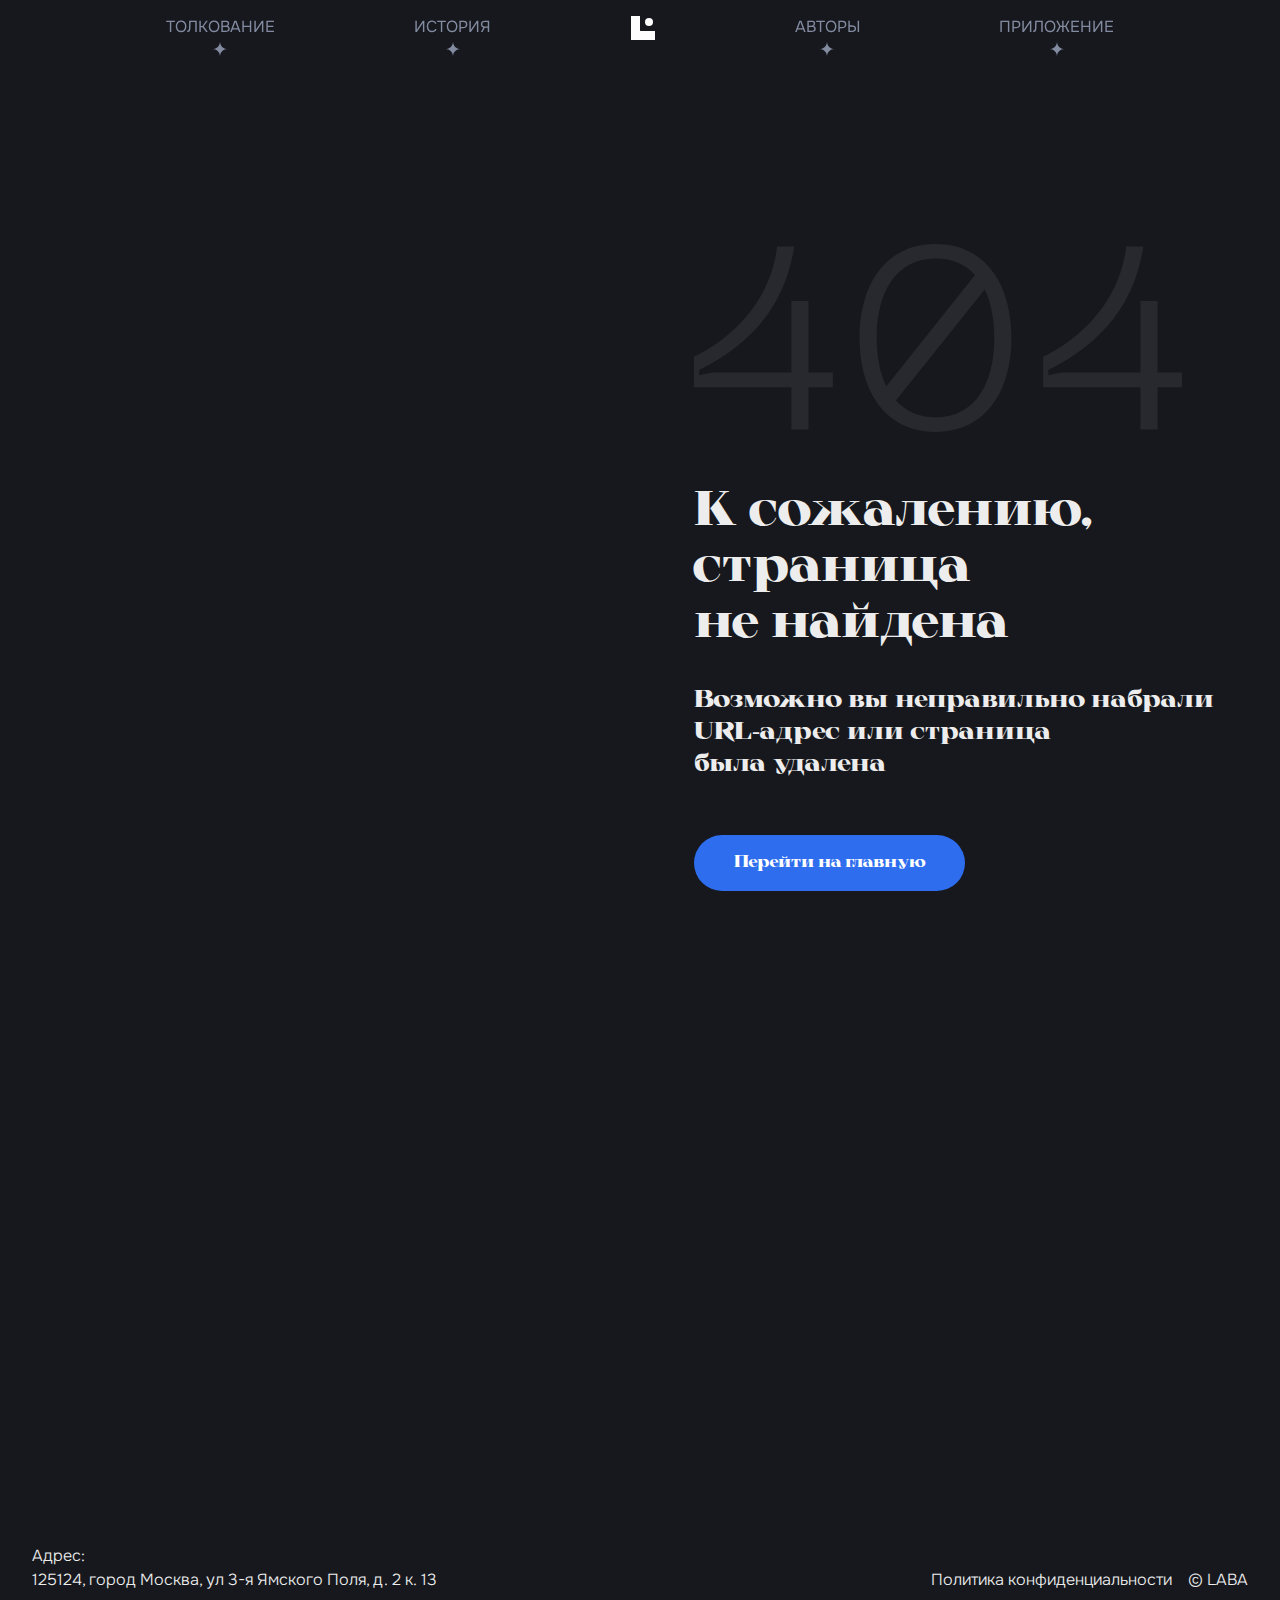
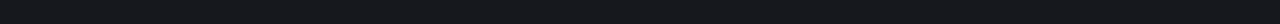
<file: index.html>
<!DOCTYPE html><html lang="ru"><head>  <script async="" src="https://mc.yandex.ru/metrika/tag.js?id=103589835"></script><script type="module" crossorigin="" src="/assets/index-DH4_LE4G.js"></script>
  <link rel="modulepreload" crossorigin="" href="/assets/vendor-J-xba_WQ.js">
  <link rel="modulepreload" crossorigin="" href="/assets/framerMotion-BlHqZyD2.js">
  <link rel="stylesheet" crossorigin="" href="/assets/index.css">
<link rel="modulepreload" as="script" crossorigin="" href="/assets/Header-BeUUdC_a.js"><link rel="stylesheet" crossorigin="" href="/assets/Header.css"><link rel="modulepreload" as="script" crossorigin="" href="/assets/Home-kPHgr2Tk.js"><link rel="modulepreload" as="script" crossorigin="" href="/assets/Helmet-z5dvzLLp.js"><link rel="modulepreload" as="script" crossorigin="" href="/assets/hexagrams-DAOoNkH2.js"><link rel="modulepreload" as="script" crossorigin="" href="/assets/popupHexagram-pT4BUdrS.js"><link rel="stylesheet" crossorigin="" href="/assets/popupHexagram.css"><link rel="stylesheet" crossorigin="" href="/assets/hexagrams.css"><link rel="stylesheet" crossorigin="" href="/assets/Home.css"><link rel="modulepreload" as="script" crossorigin="" href="/assets/Footer-CPhCKt11.js"><link rel="stylesheet" crossorigin="" href="/assets/Footer.css"><title>Канон перемен</title><link rel="canonical" href="https://iching.laba-laba.ru/" data-react-helmet="true"><link rel="sitemap" type="application/xml" href="/sitemap.xml" data-react-helmet="true"><link rel="icon" href="/icon/favicon.png" sizes="any" data-react-helmet="true"><link rel="apple-touch-icon" href="/icon/favicon.png" data-react-helmet="true"><meta charset="UTF-8" data-react-helmet="true"><meta name="viewport" content="width=device-width,initial-scale=1" data-react-helmet="true"><meta name="description" content="Сайт полностью посвящен приложению И-Цзин, Канону перемен" data-react-helmet="true"><meta name="keywords" content="Книга Перемен, И-Цзин, гадание онлайн, гексаграммы, китайская философия, канон перемен" data-react-helmet="true"><meta name="robots" content="index, follow" data-react-helmet="true"><meta property="og:title" content="Канон перемен" data-react-helmet="true"><meta property="og:description" content="Сайт полностью посвящен приложению И-Цзин, Канону перемен" data-react-helmet="true"><meta property="og:type" content="website" data-react-helmet="true"><meta property="og:url" content="https://iching.laba-laba.ru/" data-react-helmet="true"><meta property="og:image" content="https://iching.laba-laba.ru/icon/preview-image.jpg" data-react-helmet="true"><meta property="og:image:width" content="1200" data-react-helmet="true"><meta property="og:image:height" content="630" data-react-helmet="true"><meta property="og:locale" content="ru_RU" data-react-helmet="true"><meta http-equiv="Content-Security-Policy" content="default-src 'self'; img-src 'self' https://iching.laba-laba.ru https://mc.yandex.ru data:; script-src 'self' https://mc.yandex.ru; style-src 'self' 'unsafe-inline'; font-src 'self' data:; connect-src 'self' https://mc.yandex.ru https://api.yourdomain.com; frame-src 'self' https://mc.yandex.ru;" data-react-helmet="true"><script type="application/ld+json" data-react-helmet="true">{"@context":"https://schema.org","@type":"WebPage","name":"И-Цзин: Канон перемен","description":"Сайт, посвященный И-Цзину, Канону перемен, с толкованиями и мобильным приложением","url":"https://iching.laba-laba.ru/","image":"https://iching.laba-laba.ru/icon/preview-image.jpg","publisher":{"@type":"Organization","name":"LABA","logo":{"@type":"ImageObject","url":"https://iching.laba-laba.ru/icon/logo.svg"}}}</script><style type="text/css" data-react-helmet="true">
             h1 {
              font-family: 'Onest', sans-serif;
              font-weight: 400;
              font-size: 48px;
              line-height: 1.2;
            }
          </style><link rel="modulepreload" as="script" crossorigin="" href="/assets/intro-BAFfd5UF.js"><link rel="stylesheet" crossorigin="" href="/assets/intro.css"><link rel="modulepreload" as="script" crossorigin="" href="/assets/slider-DBEXm37p.js"><link rel="modulepreload" as="script" crossorigin="" href="/assets/swiper-B2NbiavU.js"><link rel="stylesheet" crossorigin="" href="/assets/slider.css"><link rel="modulepreload" as="script" crossorigin="" href="/assets/interpreter-vDV80XQV.js"><link rel="stylesheet" crossorigin="" href="/assets/interpreter.css"><link rel="modulepreload" as="script" crossorigin="" href="/assets/authors-EyK7T1A0.js"><link rel="stylesheet" crossorigin="" href="/assets/authors.css"><link rel="preconnect" href="https://mc.yandex.ru"></head>

  <body>
    <div id="root"><header class="_Header_qwfwe_2"><div class="_Header__menu_qwfwe_79"><button type="button" class="_Header__share_qwfwe_43" aria-label="Поделиться страницей"><img src="/assets/images/header-share.svg" width="20" height="20" alt="Иконка поделиться" loading="lazy"></button><nav role="navigation" aria-label="Основная навигация"><ul><li><a href="#anchorhexagrams"><span>толкование</span><svg width="1em" height="1em" viewBox="0 0 18 17" fill="none" xmlns="http://www.w3.org/2000/svg" aria-hidden="true"><path d="M0.5 8.5C5.31005 8.5 9 4.81005 9 0C9 4.81005 12.6899 8.5 17.5 8.5C12.6899 8.5 9 12.1899 9 17C9 12.1899 5.31005 8.5 0.5 8.5Z" fill="#838BA1"></path></svg></a></li><li><a href="#anchorhistory"><span>история</span><svg width="1em" height="1em" viewBox="0 0 18 17" fill="none" xmlns="http://www.w3.org/2000/svg" aria-hidden="true"><path d="M0.5 8.5C5.31005 8.5 9 4.81005 9 0C9 4.81005 12.6899 8.5 17.5 8.5C12.6899 8.5 9 12.1899 9 17C9 12.1899 5.31005 8.5 0.5 8.5Z" fill="#838BA1"></path></svg></a></li><li class="_Header__logo_qwfwe_44"><a href="/" aria-label="На главную страницу"><img width="24" height="24" src="/assets/images/header-logo.svg" alt="Логотип Книги Перемен" loading="lazy"></a></li><li><a href="#anchorauthors"><span>авторы</span><svg width="1em" height="1em" viewBox="0 0 18 17" fill="none" xmlns="http://www.w3.org/2000/svg" aria-hidden="true"><path d="M0.5 8.5C5.31005 8.5 9 4.81005 9 0C9 4.81005 12.6899 8.5 17.5 8.5C12.6899 8.5 9 12.1899 9 17C9 12.1899 5.31005 8.5 0.5 8.5Z" fill="#838BA1"></path></svg></a></li><li><a href="#anchorapp"><span>приложение</span><svg width="1em" height="1em" viewBox="0 0 18 17" fill="none" xmlns="http://www.w3.org/2000/svg" aria-hidden="true"><path d="M0.5 8.5C5.31005 8.5 9 4.81005 9 0C9 4.81005 12.6899 8.5 17.5 8.5C12.6899 8.5 9 12.1899 9 17C9 12.1899 5.31005 8.5 0.5 8.5Z" fill="#838BA1"></path></svg></a></li></ul></nav><a class="_Header__logomob_qwfwe_44" href="/" aria-label="На главную страницу (мобильная версия)"><img width="24" height="24" src="/assets/images/header-logo.svg" alt="Логотип LABA" loading="lazy"></a><button type="button" class="_Header__toggle_qwfwe_20" aria-label="Открыть/закрыть меню" aria-expanded="false"><span></span><span></span><span></span></button></div></header><main><div class="container_1"><section class="_Intro_nly9h_2"><div class="_Intro__leaves_nly9h_12"><img src="/assets/images/leaf-1.svg" width="16" height="11" class="_Intro__leaf_nly9h_20" alt="" aria-hidden="true" style="opacity: 0; transform: translateX(76.9341vw) translateY(162.117px) rotate(-36.6557deg);"><img src="/assets/images/leaf-2.svg" width="16" height="11" class="_Intro__leaf_nly9h_20" alt="" aria-hidden="true" style="opacity: 0; transform: translateX(34.7419vw) translateY(515.813px) rotate(-36.1362deg);"><img src="/assets/images/leaf-3.svg" width="16" height="11" class="_Intro__leaf_nly9h_20" alt="" aria-hidden="true" style="opacity: 0; transform: translateX(4.06311vw) translateY(999.278px) rotate(30.0777deg);"><img src="/assets/images/leaf-4.svg" width="16" height="11" class="_Intro__leaf_nly9h_20" alt="" aria-hidden="true" style="opacity: 0; transform: translateX(23.0761vw) translateY(699.883px) rotate(-0.857412deg);"><img src="/assets/images/leaf-5.svg" width="16" height="11" class="_Intro__leaf_nly9h_20" alt="" aria-hidden="true" style="opacity: 0; transform: translateX(10.7138vw) translateY(401.517px) rotate(18.6538deg);"><img src="/assets/images/leaf-6.svg" width="16" height="11" class="_Intro__leaf_nly9h_20" alt="" aria-hidden="true" style="opacity: 0; transform: translateX(6.37829vw) translateY(23.213px) rotate(24.0748deg);"><img src="/assets/images/leaf-7.svg" width="16" height="11" class="_Intro__leaf_nly9h_20" alt="" aria-hidden="true" style="opacity: 0; transform: translateX(-11.4531vw) translateY(230.201px) rotate(25.9745deg);"><img src="/assets/images/leaf-8.svg" width="16" height="11" class="_Intro__leaf_nly9h_20" alt="" aria-hidden="true" style="opacity: 0; transform: translateX(1.57418vw) translateY(502.312px) rotate(32.2945deg);"><img src="/assets/images/leaf-9.svg" width="16" height="11" class="_Intro__leaf_nly9h_20" alt="" aria-hidden="true" style="opacity: 0; transform: translateX(2.11413vw) translateY(635.708px) rotate(-2.42854deg);"><img src="/assets/images/leaf-10.svg" width="16" height="11" class="_Intro__leaf_nly9h_20" alt="" aria-hidden="true" style="opacity: 0; transform: translateX(12.0511vw) translateY(786.206px) rotate(6.69736deg);"><img src="/assets/images/leaf-11.svg" width="16" height="11" class="_Intro__leaf_nly9h_20" alt="" aria-hidden="true" style="opacity: 0; transform: translateX(25.6629vw) translateY(196.241px) rotate(16.5478deg);"><img src="/assets/images/leaf-12.svg" width="16" height="11" class="_Intro__leaf_nly9h_20" alt="" aria-hidden="true" style="opacity: 0; transform: translateX(92.3015vw) translateY(668.33px) rotate(-13.5454deg);"><img src="/assets/images/leaf-13.svg" width="16" height="11" class="_Intro__leaf_nly9h_20" alt="" aria-hidden="true" style="opacity: 0; transform: translateX(93.8914vw) translateY(830.572px) rotate(20.3861deg);"><img src="/assets/images/leaf-14.svg" width="16" height="11" class="_Intro__leaf_nly9h_20" alt="" aria-hidden="true" style="opacity: 0; transform: translateX(65.665vw) translateY(195.647px) rotate(18.1801deg);"><img src="/assets/images/leaf-15.svg" width="16" height="11" class="_Intro__leaf_nly9h_20" alt="" aria-hidden="true" style="opacity: 0; transform: translateX(-12.4229vw) translateY(788.478px) rotate(7.38683deg);"><img src="/assets/images/leaf-16.svg" width="16" height="11" class="_Intro__leaf_nly9h_20" alt="" aria-hidden="true" style="opacity: 0; transform: translateX(56.8408vw) translateY(698.521px) rotate(63.305deg);"><img src="/assets/images/leaf-17.svg" width="16" height="11" class="_Intro__leaf_nly9h_20" alt="" aria-hidden="true" style="opacity: 0; transform: translateX(91.4987vw) translateY(913.852px) rotate(-62.8453deg);"><img src="/assets/images/leaf-18.svg" width="16" height="11" class="_Intro__leaf_nly9h_20" alt="" aria-hidden="true" style="opacity: 0; transform: translateX(-6.2034vw) translateY(121.094px) rotate(74.5635deg);"><img src="/assets/images/leaf-19.svg" width="16" height="11" class="_Intro__leaf_nly9h_20" alt="" aria-hidden="true" style="opacity: 0; transform: translateX(87.0278vw) translateY(709.016px) rotate(-4.62231deg);"><img src="/assets/images/leaf-20.svg" width="16" height="11" class="_Intro__leaf_nly9h_20" alt="" aria-hidden="true" style="opacity: 0; transform: translateX(80.9361vw) translateY(932.79px) rotate(-84.4413deg);"><img src="/assets/images/leaf-21.svg" width="16" height="11" class="_Intro__leaf_nly9h_20" alt="" aria-hidden="true" style="opacity: 0; transform: translateX(40.0038vw) translateY(610.467px) rotate(1.62605deg);"><img src="/assets/images/leaf-22.svg" width="16" height="11" class="_Intro__leaf_nly9h_20" alt="" aria-hidden="true" style="opacity: 0; transform: translateX(51.3241vw) translateY(399px) rotate(-15.032deg);"><img src="/assets/images/leaf-23.svg" width="16" height="11" class="_Intro__leaf_nly9h_20" alt="" aria-hidden="true" style="opacity: 0; transform: translateX(40.0699vw) translateY(768.313px) rotate(9.92804deg);"><img src="/assets/images/leaf-24.svg" width="16" height="11" class="_Intro__leaf_nly9h_20" alt="" aria-hidden="true" style="opacity: 0; transform: translateX(14.3995vw) translateY(752.112px) rotate(-9.97665deg);"></div><div class="_Intro__container_nly9h_70"><h1>КАНОН перемен</h1><div class="_Intro__line_nly9h_94"><img src="/assets/images/intro-line.svg"></div><p>Этот сайт полностью посвящен <br>И-Цзину, Канону перемен</p></div></section><section class="_AppStores_nf8t0_2"><div id="anchorapp" class="_AppStores__container_nf8t0_5"><h2 class="_TltleH2_1bq9e_2">Качайте<br> приложение<br>и&nbsp;гадайте <br>на&nbsp;телефоне</h2><ul class="_AppStores__stores_nf8t0_18"><li class="_AppStores__store_nf8t0_18 _AppStores__store_ru_nf8t0_34"><a target="_blank" rel="noopener noreferrer" href="https://www.rustore.ru/catalog/app/ru.laba.iching"><img src="/assets/images/app-stores-rustore.svg" loading="lazy" width="185" height="65" alt="Логотип магазина приложений AppStore"></a></li></ul></div></section></div><section class="_SliderScroll_hjat1_2"><div class="_SliderScroll__container_hjat1_7"><div class="swiper swiper-initialized swiper-horizontal swiper-free-mode _SliderScroll__swiper_hjat1_12 swiper-backface-hidden" lazy="[object Object]"><div class="swiper-wrapper" style="transform: translate3d(0px, 0px, 0px);"><div class="swiper-slide swiper-slide-active _SliderScroll__slide_hjat1_18" data-swiper-slide="true"><picture><source media="(min-width: 768px)" type="image/avif" srcset="/assets/images/slider-scroll-desk.avif"><source media="(min-width: 768px)" type="image/webp" srcset="/assets/images/slider-scroll-desk.webp"><source media="(max-width: 767px)" type="image/avif" srcset="/assets/images/slider-scroll-mob.avif"><source media="(max-width: 767px)" type="image/webp" srcset="/assets/images/slider-scroll-mob.webp"><img src="/assets/images/slider-scroll-mob.jpg" width="2682" height="696" alt="Описание Канона Перемен" loading="lazy" class="swiper-lazy"></picture></div></div></div><noscript></noscript></div></section><section id="anchorhistory" class="_Text_199o0_2"><div class="_Text__container_199o0_29"><div class="_Text__title_199o0_9"><h2 class="_TltleH2_1bq9e_2">Что такое <br>«книга перемен»?</h2></div><div class="_Text__text_199o0_12"><p>«И&nbsp;цзин» (易经 буквально: «Канон перемен»). Традиционно датируется ок.&nbsp;700&nbsp;г.&nbsp;до.&nbsp;н.&nbsp;э., предназначен для поиска долгосрочной перспективы, основанной на&nbsp;китайской модели сознания&nbsp;— «гадание», состоит из&nbsp;64&nbsp;гексаграмм.</p><p>Во&nbsp;II&nbsp;веке до&nbsp;н.&nbsp;э. был принят конфуцианской традицией как один из&nbsp;канонов конфуцианского Пятикнижия.</p></div></div></section><section class="_Slider_19td4_2" aria-label="Карусель изображений" role="region"><div class="_Slider__container_19td4_11"><div class="swiper swiper-initialized swiper-horizontal _Slider__swiper_19td4_16 swiper-backface-hidden" aria-label="Карусель изображений для десктопов"><div class="swiper-wrapper" style="transition-duration: 3500ms; transform: translate3d(-3816px, 0px, 0px);"><div class="swiper-slide swiper-slide-next _Slider__slide_19td4_22" aria-label="Вариант оформления 1" data-swiper-slide-index="0" style="width: 1256px; margin-right: 16px;"><picture><source type="image/avif" srcset="/assets/images/slider-1.avif" sizes="50vw"><source type="image/webp" srcset="/assets/images/slider-1.webp" sizes="50vw"><img width="1600" height="900" src="/assets/images/slider-1.png" alt="Вариант оформления Канона перемен 1" loading="lazy" decoding="async"></picture></div><div class="swiper-slide _Slider__slide_19td4_22" aria-label="Вариант оформления 2" data-swiper-slide-index="1" style="width: 1256px; margin-right: 16px;"><picture><source type="image/avif" srcset="/assets/images/slider-2.avif" sizes="50vw"><source type="image/webp" srcset="/assets/images/slider-2.webp" sizes="50vw"><img width="1600" height="900" src="/assets/images/slider-2.png" alt="Вариант оформления Канона перемен 2" loading="lazy" decoding="async"></picture></div><div class="swiper-slide swiper-slide-prev _Slider__slide_19td4_22" aria-label="Вариант оформления 3" data-swiper-slide-index="2" style="width: 1256px; margin-right: 16px;"><picture><source type="image/avif" srcset="/assets/images/slider-3.avif" sizes="50vw"><source type="image/webp" srcset="/assets/images/slider-3.webp" sizes="50vw"><img width="1600" height="900" src="/assets/images/slider-3.png" alt="Вариант оформления Канона перемен 3" loading="lazy" decoding="async"></picture></div><div class="swiper-slide swiper-slide-active _Slider__slide_19td4_22" aria-label="Вариант оформления 4" data-swiper-slide-index="3" style="width: 1256px; margin-right: 16px;"><picture><source type="image/avif" srcset="/assets/images/slider-4.avif" sizes="50vw"><source type="image/webp" srcset="/assets/images/slider-4.webp" sizes="50vw"><img width="1600" height="900" src="/assets/images/slider-4.png" alt="Вариант оформления Канона перемен 4" loading="lazy" decoding="async"></picture></div></div></div><noscript></noscript></div></section><div class="container_2"><article id="anchorauthors" class="_Interpreter_1bdfd_2"><div class="_Interpreter__container_1bdfd_7"><div class="_Interpreter__title_1bdfd_18"><h2 class="_TltleH2_1bq9e_2">чьи переводы<br> мы используем</h2></div><div class="_Interpreter__content_1bdfd_10"><div class="_Interpreter__interpreter_1bdfd_72"><div class="_Interpreter__photo_1bdfd_77" aria-hidden="true"><picture><source type="image/avif" srcset="/assets/images/interpreter-1.avif"><source type="image/webp" srcset="/assets/images/interpreter-1.webp"><img width="281" height="337" src="/assets/images/interpreter-1.jpg" alt="Переводчик Юлиан Константинович Щуцкий" loading="lazy"></picture></div><div class="_Interpreter__name_1bdfd_21">Юлиан Константинович <br> Щуцкий</div></div><div class="_Interpreter__text_1bdfd_15"><h3 class="_Interpreter__subtitle_1bdfd_26">Юлиан Константинович Щуцкий</h3><p>11&nbsp;августа 1897, Екатеринбург&nbsp;— 18&nbsp;февраля 1938, Ленинград.</p><br><p>Русский филолог-востоковед, философ, переводчик. Профессор. Кандидат языкознания, доктор филологических наук.</p><br><p>Многие годы Щуцкий посвятил изучению, переводу и&nbsp;комментированию одного из&nbsp;самых трудных для понимания памятников китайской литературы и&nbsp;философии&nbsp;— «Книги перемен»&nbsp;— одного из&nbsp;канонов китайского пятикнижия.</p><div class="_Interpreter__text_1bdfd_15 _Interpreter__text_hidden_1bdfd_15" id="interpreter-hidden-text"><br><p>Выполненные им&nbsp;перевод и&nbsp;исследование «Книги» признаны одним из&nbsp;самых фундаментальных синологических трудов XX&nbsp;века. Книга переведена на&nbsp;английский язык и&nbsp;опубликована в&nbsp;США и&nbsp;Англии.</p><br><p>Эта работа стала трудом всей его жизни и&nbsp;принесла ему посмертную мировую известность. Китайская классическая «Книга перемен» переиздавалась множество раз в&nbsp;разных странах, так как признана лучшим из&nbsp;переводов, имеющихся на&nbsp;европейских языках.</p><br><p>Юлиан Константинович владел китайским, японским, корейским, вьетнамским, маньчжурским, бирманским, тайским, бенгальским, хиндустани, санскритом, арабским, древнееврейским, немецким, французским, английским, польским, голландским и&nbsp;латынью.</p><br><p>В&nbsp;августе 1937 года арестован по&nbsp;обвинению в&nbsp;«шпионаже» и&nbsp;приговорён к&nbsp;смертной казни. Реабилитирован за&nbsp;отсутствием состава преступления в&nbsp;1956 году посмертно.</p></div><button class="">Читать полностью</button></div></div></div></article><section class="_Authors_1dk42_2"><div class="_Authors__container_1dk42_49"><div class="_Authors__text_1dk42_7"><h3>Дюла Хернади, Барбара Хейслип</h3><p>Толкования взяты из&nbsp;книги венгерского писателя-фантаста Дюлы Хернади «Храмы счастья» в&nbsp;которых в&nbsp;виде приложения помещен текст интерпритаций Барбары Хейслип, переработавшей и&nbsp;упростившей формулировки.</p><p>Данный текст не&nbsp;является переводом настоящей «Книги перемен» и&nbsp;не&nbsp;следует искать в&nbsp;нем философских глубин.</p></div><div class="_Authors__authors_1dk42_65"><div class="_Authors__author_1dk42_23"><div class="_Authors__photo_1dk42_23"><picture><source type="image/avif" srcset="/assets/images/author-1.avif"><source type="image/webp" srcset="/assets/images/author-1.webp"><img src="/assets/images/author-1.jpg" width="211" height="282" alt="Фотография писателя-фантаста Дюла Хернади" loading="lazy"></picture></div><div class="_Authors__name_1dk42_38">Дюла Хернади</div></div><div class="_Authors__author_1dk42_23"><div class="_Authors__photo_1dk42_23"><picture><img src="/assets/images/author-2.svg" width="150" height="200" alt="Фотография интерпритатора Дюла Хернади" loading="lazy"></picture></div><div class="_Authors__name_1dk42_38">Барбара Хейслип</div></div></div></div></section></div><section class="_TextButton_nok33_2"><div class="_TextButton__container_nok33_31"><div class="_TextButton__title_nok33_8"><h2 class="_TltleH2_1bq9e_2">Хотите узнать судьбу?</h2></div><div class="_TextButton__text_nok33_15">Скачайте наше мобильное приложение или приготовьте ручку и&nbsp;бумагу, мы&nbsp;начинаем гадание</div><div class="_TextButton__button_nok33_20"><a class="_Button_1efhc_2" target="_blank" rel="noopener noreferrer" href="https://www.rustore.ru/catalog/app/ru.laba.iching">Скачать приложение</a></div></div></section><section class="_Description_llbrs_2"><div class="_Description__picture_llbrs_45 _Description__picture_bg_1_llbrs_71"><img src="/assets/images/description-bg-1.svg" width="867" height="652" loading="lazy" alt="Фоновые листья"></div><div class="_Description__picture_llbrs_45 _Description__picture_bg_2_llbrs_71"><img src="/assets/images/description-bg-2.svg" width="867" height="918" loading="lazy" alt="Фоновые листья"></div><div class="_Description__picture_llbrs_45 _Description__picture_coin_1_llbrs_74"><img src="/assets/images/description-big.svg" width="458" height="458" loading="lazy" alt="Монета"></div><div class="_Description__picture_llbrs_45 _Description__picture_coin_2_llbrs_80"><img src="/assets/images/description-medium.svg" width="340" height="340" loading="lazy" alt="Монета"></div><div class="_Description__picture_llbrs_45 _Description__picture_coin_3_llbrs_86"><img src="/assets/images/description-small.svg" width="240" height="240" loading="lazy" alt="Монета"></div><div class="_Description__text_llbrs_8 _Description__text_1_llbrs_35"><div class="_Description__picture_llbrs_45 _Description__picture_gradient_llbrs_45"></div><h3>Возьмите три монеты одного номинала </h3><p>Возьмите монеты в&nbsp;руки, слегка подбрасывая&nbsp;их, <br>четко сформулируйте свой вопрос, постарайтесь сконцентрироваться на&nbsp;нем. Когда будете готовы разомкните ладони, и&nbsp;бросьте монеты на&nbsp;стол.</p></div><div class="_Description__text_llbrs_8 _Description__text_2_llbrs_49"><div class="_Description__picture_llbrs_45 _Description__picture_gradient_llbrs_45"></div><h3>Подбрасывание повторите 6&nbsp;раз </h3><p>Фиксируйте каждый бросок в&nbsp;нашем приложении <a rel="noopener noreferrer" target="_blank" href="https://www.rustore.ru/catalog/app/ru.laba.iching">приложении</a>, в&nbsp;разделе «Толкование» там вы&nbsp;сможете записать гексаграмму, прочитать толкование и&nbsp;сохранить&nbsp;ее, чтобы была возможность вернуться к&nbsp;ней позднее и&nbsp;проанализировать. <br>Или на&nbsp;листе бумаги.</p><div class="_Description__button_llbrs_62"><a class="_Button_1efhc_2" target="_blank" rel="noopener noreferrer" href="#anchorapp">Скачать приложение</a></div></div><div class="_Description__text_llbrs_8 _Description__text_3_llbrs_59"><div class="_Description__picture_llbrs_45 _Description__picture_gradient_llbrs_45"></div><h3>Результат смотрите в&nbsp;таблице гексаграмм</h3><p>Запомните, Яо&nbsp;— сочетание различных шести черт, которые <br> образуют гексаграмму. Они записываются снизу вверх.</p><p>Выпадает больше решек&nbsp;— сплошная&nbsp;яо (линия), выпадает больше орлов&nbsp;— прерывистая&nbsp;яо (линия).</p></div></section><div class="container_3"><section class="_Hexagrams_3jh2q_3"><div class="_Hexagrams__container_3jh2q_19"><div id="anchorhexagrams" class="_Hexagrams__title_3jh2q_91"><h2 class="_TltleH2_1bq9e_2">Таблица <br> гексаграмм</h2></div><table class="_Hexagrams__tableElement_3jh2q_70"><thead><tr><th class="_Hexagrams__emptyCell_3jh2q_86"></th><th scope="col" class="_Hexagrams__th_3jh2q_75"><button class="_Hexagrams__button_3jh2q_101" aria-label="Выбрать столбец 1 乾" tabindex="0"><img src="/assets/images/hexagrams-th1.svg" width="16" height="27" alt="1 乾" class="_Hexagrams__img_3jh2q_22"><span class="_Hexagrams__text_3jh2q_30">1 乾</span></button></th><th scope="col" class="_Hexagrams__th_3jh2q_75"><button class="_Hexagrams__button_3jh2q_101" aria-label="Выбрать столбец 2 兌" tabindex="0"><img src="/assets/images/hexagrams-th2.svg" width="16" height="27" alt="2 兌" class="_Hexagrams__img_3jh2q_22"><span class="_Hexagrams__text_3jh2q_30">2 兌</span></button></th><th scope="col" class="_Hexagrams__th_3jh2q_75"><button class="_Hexagrams__button_3jh2q_101" aria-label="Выбрать столбец 3 離" tabindex="0"><img src="/assets/images/hexagrams-th3.svg" width="16" height="27" alt="3 離" class="_Hexagrams__img_3jh2q_22"><span class="_Hexagrams__text_3jh2q_30">3 離</span></button></th><th scope="col" class="_Hexagrams__th_3jh2q_75"><button class="_Hexagrams__button_3jh2q_101" aria-label="Выбрать столбец 4 震" tabindex="0"><img src="/assets/images/hexagrams-th4.svg" width="16" height="27" alt="4 震" class="_Hexagrams__img_3jh2q_22"><span class="_Hexagrams__text_3jh2q_30">4 震</span></button></th><th scope="col" class="_Hexagrams__th_3jh2q_75"><button class="_Hexagrams__button_3jh2q_101" aria-label="Выбрать столбец 5 巽" tabindex="0"><img src="/assets/images/hexagrams-th5.svg" width="16" height="27" alt="5 巽" class="_Hexagrams__img_3jh2q_22"><span class="_Hexagrams__text_3jh2q_30">5 巽</span></button></th><th scope="col" class="_Hexagrams__th_3jh2q_75"><button class="_Hexagrams__button_3jh2q_101" aria-label="Выбрать столбец 6 坎" tabindex="0"><img src="/assets/images/hexagrams-th6.svg" width="16" height="27" alt="6 坎" class="_Hexagrams__img_3jh2q_22"><span class="_Hexagrams__text_3jh2q_30">6 坎</span></button></th><th scope="col" class="_Hexagrams__th_3jh2q_75"><button class="_Hexagrams__button_3jh2q_101" aria-label="Выбрать столбец 7 艮" tabindex="0"><img src="/assets/images/hexagrams-th7.svg" width="16" height="27" alt="7 艮" class="_Hexagrams__img_3jh2q_22"><span class="_Hexagrams__text_3jh2q_30">7 艮</span></button></th><th scope="col" class="_Hexagrams__th_3jh2q_75"><button class="_Hexagrams__button_3jh2q_101" aria-label="Выбрать столбец 8 坤" tabindex="0"><img src="/assets/images/hexagrams-th8.svg" width="16" height="27" alt="8 坤" class="_Hexagrams__img_3jh2q_22"><span class="_Hexagrams__text_3jh2q_30">8 坤</span></button></th></tr></thead><tbody><tr class="undefined"><th scope="row" class="_Hexagrams__th_3jh2q_75"><button class="_Hexagrams__button_3jh2q_101" aria-label="Выбрать строку 1 乾" tabindex="0"><img width="16" height="27" src="/assets/images/hexagrams-th1.svg" alt="1 乾" class="_Hexagrams__img_3jh2q_22"><span class="_Hexagrams__text_3jh2q_30">1 乾</span></button></th><td class="_Hexagrams__td_3jh2q_27"><button class="_Hexagrams__button_3jh2q_101" aria-label="Ячейка 乾: Цянь" tabindex="0"><img width="16" height="27" src="/assets/images/hexagrams-th1.svg" alt="乾 верхняя триграмма" class="_Hexagrams__img_3jh2q_22"><img width="16" height="27" src="/assets/images/hexagrams-th1.svg" alt="乾 нижняя триграмма" class="_Hexagrams__img_3jh2q_22"><div class="_Hexagrams__text_3jh2q_30"><span>乾</span><div><span>1</span><span>. Цянь</span></div></div></button></td><td class="_Hexagrams__td_3jh2q_27"><button class="_Hexagrams__button_3jh2q_101" aria-label="Ячейка 夬: Гуай" tabindex="0"><img width="16" height="27" src="/assets/images/hexagrams-th2.svg" alt="夬 верхняя триграмма" class="_Hexagrams__img_3jh2q_22"><img width="16" height="27" src="/assets/images/hexagrams-th1.svg" alt="夬 нижняя триграмма" class="_Hexagrams__img_3jh2q_22"><div class="_Hexagrams__text_3jh2q_30"><span>夬</span><div><span>43</span><span>. Гуай</span></div></div></button></td><td class="_Hexagrams__td_3jh2q_27"><button class="_Hexagrams__button_3jh2q_101" aria-label="Ячейка 大有: Да ю" tabindex="0"><img width="16" height="27" src="/assets/images/hexagrams-th3.svg" alt="大有 верхняя триграмма" class="_Hexagrams__img_3jh2q_22"><img width="16" height="27" src="/assets/images/hexagrams-th1.svg" alt="大有 нижняя триграмма" class="_Hexagrams__img_3jh2q_22"><div class="_Hexagrams__text_3jh2q_30"><span>大有</span><div><span>14</span><span>. Да ю</span></div></div></button></td><td class="_Hexagrams__td_3jh2q_27"><button class="_Hexagrams__button_3jh2q_101" aria-label="Ячейка 大壯: Да чжуан" tabindex="0"><img width="16" height="27" src="/assets/images/hexagrams-th4.svg" alt="大壯 верхняя триграмма" class="_Hexagrams__img_3jh2q_22"><img width="16" height="27" src="/assets/images/hexagrams-th1.svg" alt="大壯 нижняя триграмма" class="_Hexagrams__img_3jh2q_22"><div class="_Hexagrams__text_3jh2q_30"><span>大壯</span><div><span>34</span><span>. Да чжуан</span></div></div></button></td><td class="_Hexagrams__td_3jh2q_27"><button class="_Hexagrams__button_3jh2q_101" aria-label="Ячейка 小畜: Сяо чу" tabindex="0"><img width="16" height="27" src="/assets/images/hexagrams-th5.svg" alt="小畜 верхняя триграмма" class="_Hexagrams__img_3jh2q_22"><img width="16" height="27" src="/assets/images/hexagrams-th1.svg" alt="小畜 нижняя триграмма" class="_Hexagrams__img_3jh2q_22"><div class="_Hexagrams__text_3jh2q_30"><span>小畜</span><div><span>9</span><span>. Сяо чу</span></div></div></button></td><td class="_Hexagrams__td_3jh2q_27"><button class="_Hexagrams__button_3jh2q_101" aria-label="Ячейка 需: Сюй" tabindex="0"><img width="16" height="27" src="/assets/images/hexagrams-th6.svg" alt="需 верхняя триграмма" class="_Hexagrams__img_3jh2q_22"><img width="16" height="27" src="/assets/images/hexagrams-th1.svg" alt="需 нижняя триграмма" class="_Hexagrams__img_3jh2q_22"><div class="_Hexagrams__text_3jh2q_30"><span>需</span><div><span>5</span><span>. Сюй</span></div></div></button></td><td class="_Hexagrams__td_3jh2q_27"><button class="_Hexagrams__button_3jh2q_101" aria-label="Ячейка 大畜: Да чу" tabindex="0"><img width="16" height="27" src="/assets/images/hexagrams-th7.svg" alt="大畜 верхняя триграмма" class="_Hexagrams__img_3jh2q_22"><img width="16" height="27" src="/assets/images/hexagrams-th1.svg" alt="大畜 нижняя триграмма" class="_Hexagrams__img_3jh2q_22"><div class="_Hexagrams__text_3jh2q_30"><span>大畜</span><div><span>26</span><span>. Да чу</span></div></div></button></td><td class="_Hexagrams__td_3jh2q_27"><button class="_Hexagrams__button_3jh2q_101" aria-label="Ячейка 泰: Тай" tabindex="0"><img width="16" height="27" src="/assets/images/hexagrams-th8.svg" alt="泰 верхняя триграмма" class="_Hexagrams__img_3jh2q_22"><img width="16" height="27" src="/assets/images/hexagrams-th1.svg" alt="泰 нижняя триграмма" class="_Hexagrams__img_3jh2q_22"><div class="_Hexagrams__text_3jh2q_30"><span>泰</span><div><span>11</span><span>. Тай</span></div></div></button></td></tr><tr class="undefined"><th scope="row" class="_Hexagrams__th_3jh2q_75"><button class="_Hexagrams__button_3jh2q_101" aria-label="Выбрать строку 2 兌" tabindex="0"><img width="16" height="27" src="/assets/images/hexagrams-tr2.svg" alt="2 兌" class="_Hexagrams__img_3jh2q_22"><span class="_Hexagrams__text_3jh2q_30">2 兌</span></button></th><td class="_Hexagrams__td_3jh2q_27"><button class="_Hexagrams__button_3jh2q_101" aria-label="Ячейка 履: Ли" tabindex="0"><img width="16" height="27" src="/assets/images/hexagrams-th1.svg" alt="履 верхняя триграмма" class="_Hexagrams__img_3jh2q_22"><img width="16" height="27" src="/assets/images/hexagrams-tr2.svg" alt="履 нижняя триграмма" class="_Hexagrams__img_3jh2q_22"><div class="_Hexagrams__text_3jh2q_30"><span>履</span><div><span>10</span><span>. Ли</span></div></div></button></td><td class="_Hexagrams__td_3jh2q_27"><button class="_Hexagrams__button_3jh2q_101" aria-label="Ячейка 兌: Дуй" tabindex="0"><img width="16" height="27" src="/assets/images/hexagrams-th2.svg" alt="兌 верхняя триграмма" class="_Hexagrams__img_3jh2q_22"><img width="16" height="27" src="/assets/images/hexagrams-tr2.svg" alt="兌 нижняя триграмма" class="_Hexagrams__img_3jh2q_22"><div class="_Hexagrams__text_3jh2q_30"><span>兌</span><div><span>58</span><span>. Дуй</span></div></div></button></td><td class="_Hexagrams__td_3jh2q_27"><button class="_Hexagrams__button_3jh2q_101" aria-label="Ячейка 睽: Куй" tabindex="0"><img width="16" height="27" src="/assets/images/hexagrams-th3.svg" alt="睽 верхняя триграмма" class="_Hexagrams__img_3jh2q_22"><img width="16" height="27" src="/assets/images/hexagrams-tr2.svg" alt="睽 нижняя триграмма" class="_Hexagrams__img_3jh2q_22"><div class="_Hexagrams__text_3jh2q_30"><span>睽</span><div><span>38</span><span>. Куй</span></div></div></button></td><td class="_Hexagrams__td_3jh2q_27"><button class="_Hexagrams__button_3jh2q_101" aria-label="Ячейка 歸妹: Гуй мэй" tabindex="0"><img width="16" height="27" src="/assets/images/hexagrams-th4.svg" alt="歸妹 верхняя триграмма" class="_Hexagrams__img_3jh2q_22"><img width="16" height="27" src="/assets/images/hexagrams-tr2.svg" alt="歸妹 нижняя триграмма" class="_Hexagrams__img_3jh2q_22"><div class="_Hexagrams__text_3jh2q_30"><span>歸妹</span><div><span>54</span><span>. Гуй мэй</span></div></div></button></td><td class="_Hexagrams__td_3jh2q_27"><button class="_Hexagrams__button_3jh2q_101" aria-label="Ячейка 中孚: Чжун фу" tabindex="0"><img width="16" height="27" src="/assets/images/hexagrams-th5.svg" alt="中孚 верхняя триграмма" class="_Hexagrams__img_3jh2q_22"><img width="16" height="27" src="/assets/images/hexagrams-tr2.svg" alt="中孚 нижняя триграмма" class="_Hexagrams__img_3jh2q_22"><div class="_Hexagrams__text_3jh2q_30"><span>中孚</span><div><span>61</span><span>. Чжун фу</span></div></div></button></td><td class="_Hexagrams__td_3jh2q_27"><button class="_Hexagrams__button_3jh2q_101" aria-label="Ячейка 節: Цзе" tabindex="0"><img width="16" height="27" src="/assets/images/hexagrams-th6.svg" alt="節 верхняя триграмма" class="_Hexagrams__img_3jh2q_22"><img width="16" height="27" src="/assets/images/hexagrams-tr2.svg" alt="節 нижняя триграмма" class="_Hexagrams__img_3jh2q_22"><div class="_Hexagrams__text_3jh2q_30"><span>節</span><div><span>60</span><span>. Цзе</span></div></div></button></td><td class="_Hexagrams__td_3jh2q_27"><button class="_Hexagrams__button_3jh2q_101" aria-label="Ячейка 損: Сунь" tabindex="0"><img width="16" height="27" src="/assets/images/hexagrams-th7.svg" alt="損 верхняя триграмма" class="_Hexagrams__img_3jh2q_22"><img width="16" height="27" src="/assets/images/hexagrams-tr2.svg" alt="損 нижняя триграмма" class="_Hexagrams__img_3jh2q_22"><div class="_Hexagrams__text_3jh2q_30"><span>損</span><div><span>41</span><span>. Сунь</span></div></div></button></td><td class="_Hexagrams__td_3jh2q_27"><button class="_Hexagrams__button_3jh2q_101" aria-label="Ячейка 臨: Линь" tabindex="0"><img width="16" height="27" src="/assets/images/hexagrams-th8.svg" alt="臨 верхняя триграмма" class="_Hexagrams__img_3jh2q_22"><img width="16" height="27" src="/assets/images/hexagrams-tr2.svg" alt="臨 нижняя триграмма" class="_Hexagrams__img_3jh2q_22"><div class="_Hexagrams__text_3jh2q_30"><span>臨</span><div><span>19</span><span>. Линь</span></div></div></button></td></tr><tr class="undefined"><th scope="row" class="_Hexagrams__th_3jh2q_75"><button class="_Hexagrams__button_3jh2q_101" aria-label="Выбрать строку 3 離" tabindex="0"><img width="16" height="27" src="/assets/images/hexagrams-tr3.svg" alt="3 離" class="_Hexagrams__img_3jh2q_22"><span class="_Hexagrams__text_3jh2q_30">3 離</span></button></th><td class="_Hexagrams__td_3jh2q_27"><button class="_Hexagrams__button_3jh2q_101" aria-label="Ячейка 同人: Тун-жэнь" tabindex="0"><img width="16" height="27" src="/assets/images/hexagrams-th1.svg" alt="同人 верхняя триграмма" class="_Hexagrams__img_3jh2q_22"><img width="16" height="27" src="/assets/images/hexagrams-tr3.svg" alt="同人 нижняя триграмма" class="_Hexagrams__img_3jh2q_22"><div class="_Hexagrams__text_3jh2q_30"><span>同人</span><div><span>13</span><span>. Тун-жэнь</span></div></div></button></td><td class="_Hexagrams__td_3jh2q_27"><button class="_Hexagrams__button_3jh2q_101" aria-label="Ячейка 革: Гэ" tabindex="0"><img width="16" height="27" src="/assets/images/hexagrams-th2.svg" alt="革 верхняя триграмма" class="_Hexagrams__img_3jh2q_22"><img width="16" height="27" src="/assets/images/hexagrams-tr3.svg" alt="革 нижняя триграмма" class="_Hexagrams__img_3jh2q_22"><div class="_Hexagrams__text_3jh2q_30"><span>革</span><div><span>49</span><span>. Гэ</span></div></div></button></td><td class="_Hexagrams__td_3jh2q_27"><button class="_Hexagrams__button_3jh2q_101" aria-label="Ячейка 離: Ли" tabindex="0"><img width="16" height="27" src="/assets/images/hexagrams-th3.svg" alt="離 верхняя триграмма" class="_Hexagrams__img_3jh2q_22"><img width="16" height="27" src="/assets/images/hexagrams-tr3.svg" alt="離 нижняя триграмма" class="_Hexagrams__img_3jh2q_22"><div class="_Hexagrams__text_3jh2q_30"><span>離</span><div><span>30</span><span>. Ли</span></div></div></button></td><td class="_Hexagrams__td_3jh2q_27"><button class="_Hexagrams__button_3jh2q_101" aria-label="Ячейка 豐: Фэн" tabindex="0"><img width="16" height="27" src="/assets/images/hexagrams-th4.svg" alt="豐 верхняя триграмма" class="_Hexagrams__img_3jh2q_22"><img width="16" height="27" src="/assets/images/hexagrams-tr3.svg" alt="豐 нижняя триграмма" class="_Hexagrams__img_3jh2q_22"><div class="_Hexagrams__text_3jh2q_30"><span>豐</span><div><span>55</span><span>. Фэн</span></div></div></button></td><td class="_Hexagrams__td_3jh2q_27"><button class="_Hexagrams__button_3jh2q_101" aria-label="Ячейка 家人: Цзя-жэнь" tabindex="0"><img width="16" height="27" src="/assets/images/hexagrams-th5.svg" alt="家人 верхняя триграмма" class="_Hexagrams__img_3jh2q_22"><img width="16" height="27" src="/assets/images/hexagrams-tr3.svg" alt="家人 нижняя триграмма" class="_Hexagrams__img_3jh2q_22"><div class="_Hexagrams__text_3jh2q_30"><span>家人</span><div><span>37</span><span>. Цзя-жэнь</span></div></div></button></td><td class="_Hexagrams__td_3jh2q_27"><button class="_Hexagrams__button_3jh2q_101" aria-label="Ячейка 既濟: Цзи-цзи" tabindex="0"><img width="16" height="27" src="/assets/images/hexagrams-th6.svg" alt="既濟 верхняя триграмма" class="_Hexagrams__img_3jh2q_22"><img width="16" height="27" src="/assets/images/hexagrams-tr3.svg" alt="既濟 нижняя триграмма" class="_Hexagrams__img_3jh2q_22"><div class="_Hexagrams__text_3jh2q_30"><span>既濟</span><div><span>63</span><span>. Цзи-цзи</span></div></div></button></td><td class="_Hexagrams__td_3jh2q_27"><button class="_Hexagrams__button_3jh2q_101" aria-label="Ячейка 賁: Би" tabindex="0"><img width="16" height="27" src="/assets/images/hexagrams-th7.svg" alt="賁 верхняя триграмма" class="_Hexagrams__img_3jh2q_22"><img width="16" height="27" src="/assets/images/hexagrams-tr3.svg" alt="賁 нижняя триграмма" class="_Hexagrams__img_3jh2q_22"><div class="_Hexagrams__text_3jh2q_30"><span>賁</span><div><span>22</span><span>. Би</span></div></div></button></td><td class="_Hexagrams__td_3jh2q_27"><button class="_Hexagrams__button_3jh2q_101" aria-label="Ячейка 明夷: Мин-и" tabindex="0"><img width="16" height="27" src="/assets/images/hexagrams-th8.svg" alt="明夷 верхняя триграмма" class="_Hexagrams__img_3jh2q_22"><img width="16" height="27" src="/assets/images/hexagrams-tr3.svg" alt="明夷 нижняя триграмма" class="_Hexagrams__img_3jh2q_22"><div class="_Hexagrams__text_3jh2q_30"><span>明夷</span><div><span>36</span><span>. Мин-и</span></div></div></button></td></tr><tr class="undefined"><th scope="row" class="_Hexagrams__th_3jh2q_75"><button class="_Hexagrams__button_3jh2q_101" aria-label="Выбрать строку 4 震" tabindex="0"><img width="16" height="27" src="/assets/images/hexagrams-tr4.svg" alt="4 震" class="_Hexagrams__img_3jh2q_22"><span class="_Hexagrams__text_3jh2q_30">4 震</span></button></th><td class="_Hexagrams__td_3jh2q_27"><button class="_Hexagrams__button_3jh2q_101" aria-label="Ячейка 無妄: У-ван" tabindex="0"><img width="16" height="27" src="/assets/images/hexagrams-th1.svg" alt="無妄 верхняя триграмма" class="_Hexagrams__img_3jh2q_22"><img width="16" height="27" src="/assets/images/hexagrams-tr4.svg" alt="無妄 нижняя триграмма" class="_Hexagrams__img_3jh2q_22"><div class="_Hexagrams__text_3jh2q_30"><span>無妄</span><div><span>25</span><span>. У-ван</span></div></div></button></td><td class="_Hexagrams__td_3jh2q_27"><button class="_Hexagrams__button_3jh2q_101" aria-label="Ячейка 隨: Суй" tabindex="0"><img width="16" height="27" src="/assets/images/hexagrams-th2.svg" alt="隨 верхняя триграмма" class="_Hexagrams__img_3jh2q_22"><img width="16" height="27" src="/assets/images/hexagrams-tr4.svg" alt="隨 нижняя триграмма" class="_Hexagrams__img_3jh2q_22"><div class="_Hexagrams__text_3jh2q_30"><span>隨</span><div><span>17</span><span>. Суй</span></div></div></button></td><td class="_Hexagrams__td_3jh2q_27"><button class="_Hexagrams__button_3jh2q_101" aria-label="Ячейка 噬嗑: Ши-хо" tabindex="0"><img width="16" height="27" src="/assets/images/hexagrams-th3.svg" alt="噬嗑 верхняя триграмма" class="_Hexagrams__img_3jh2q_22"><img width="16" height="27" src="/assets/images/hexagrams-tr4.svg" alt="噬嗑 нижняя триграмма" class="_Hexagrams__img_3jh2q_22"><div class="_Hexagrams__text_3jh2q_30"><span>噬嗑</span><div><span>21</span><span>. Ши-хо</span></div></div></button></td><td class="_Hexagrams__td_3jh2q_27"><button class="_Hexagrams__button_3jh2q_101" aria-label="Ячейка 震: Чжэнь" tabindex="0"><img width="16" height="27" src="/assets/images/hexagrams-th4.svg" alt="震 верхняя триграмма" class="_Hexagrams__img_3jh2q_22"><img width="16" height="27" src="/assets/images/hexagrams-tr4.svg" alt="震 нижняя триграмма" class="_Hexagrams__img_3jh2q_22"><div class="_Hexagrams__text_3jh2q_30"><span>震</span><div><span>51</span><span>. Чжэнь</span></div></div></button></td><td class="_Hexagrams__td_3jh2q_27"><button class="_Hexagrams__button_3jh2q_101" aria-label="Ячейка 益: И" tabindex="0"><img width="16" height="27" src="/assets/images/hexagrams-th5.svg" alt="益 верхняя триграмма" class="_Hexagrams__img_3jh2q_22"><img width="16" height="27" src="/assets/images/hexagrams-tr4.svg" alt="益 нижняя триграмма" class="_Hexagrams__img_3jh2q_22"><div class="_Hexagrams__text_3jh2q_30"><span>益</span><div><span>42</span><span>. И</span></div></div></button></td><td class="_Hexagrams__td_3jh2q_27"><button class="_Hexagrams__button_3jh2q_101" aria-label="Ячейка 屯: Чжунь" tabindex="0"><img width="16" height="27" src="/assets/images/hexagrams-th6.svg" alt="屯 верхняя триграмма" class="_Hexagrams__img_3jh2q_22"><img width="16" height="27" src="/assets/images/hexagrams-tr4.svg" alt="屯 нижняя триграмма" class="_Hexagrams__img_3jh2q_22"><div class="_Hexagrams__text_3jh2q_30"><span>屯</span><div><span>3</span><span>. Чжунь</span></div></div></button></td><td class="_Hexagrams__td_3jh2q_27"><button class="_Hexagrams__button_3jh2q_101" aria-label="Ячейка 頤: И" tabindex="0"><img width="16" height="27" src="/assets/images/hexagrams-th7.svg" alt="頤 верхняя триграмма" class="_Hexagrams__img_3jh2q_22"><img width="16" height="27" src="/assets/images/hexagrams-tr4.svg" alt="頤 нижняя триграмма" class="_Hexagrams__img_3jh2q_22"><div class="_Hexagrams__text_3jh2q_30"><span>頤</span><div><span>27</span><span>. И</span></div></div></button></td><td class="_Hexagrams__td_3jh2q_27"><button class="_Hexagrams__button_3jh2q_101" aria-label="Ячейка 復: Фу" tabindex="0"><img width="16" height="27" src="/assets/images/hexagrams-th8.svg" alt="復 верхняя триграмма" class="_Hexagrams__img_3jh2q_22"><img width="16" height="27" src="/assets/images/hexagrams-tr4.svg" alt="復 нижняя триграмма" class="_Hexagrams__img_3jh2q_22"><div class="_Hexagrams__text_3jh2q_30"><span>復</span><div><span>24</span><span>. Фу</span></div></div></button></td></tr><tr class="undefined"><th scope="row" class="_Hexagrams__th_3jh2q_75"><button class="_Hexagrams__button_3jh2q_101" aria-label="Выбрать строку 5 巽" tabindex="0"><img width="16" height="27" src="/assets/images/hexagrams-tr5.svg" alt="5 巽" class="_Hexagrams__img_3jh2q_22"><span class="_Hexagrams__text_3jh2q_30">5 巽</span></button></th><td class="_Hexagrams__td_3jh2q_27"><button class="_Hexagrams__button_3jh2q_101" aria-label="Ячейка 姤: Гоу" tabindex="0"><img width="16" height="27" src="/assets/images/hexagrams-th1.svg" alt="姤 верхняя триграмма" class="_Hexagrams__img_3jh2q_22"><img width="16" height="27" src="/assets/images/hexagrams-tr5.svg" alt="姤 нижняя триграмма" class="_Hexagrams__img_3jh2q_22"><div class="_Hexagrams__text_3jh2q_30"><span>姤</span><div><span>44</span><span>. Гоу</span></div></div></button></td><td class="_Hexagrams__td_3jh2q_27"><button class="_Hexagrams__button_3jh2q_101" aria-label="Ячейка 大過: Да-го" tabindex="0"><img width="16" height="27" src="/assets/images/hexagrams-th2.svg" alt="大過 верхняя триграмма" class="_Hexagrams__img_3jh2q_22"><img width="16" height="27" src="/assets/images/hexagrams-tr5.svg" alt="大過 нижняя триграмма" class="_Hexagrams__img_3jh2q_22"><div class="_Hexagrams__text_3jh2q_30"><span>大過</span><div><span>28</span><span>. Да-го</span></div></div></button></td><td class="_Hexagrams__td_3jh2q_27"><button class="_Hexagrams__button_3jh2q_101" aria-label="Ячейка 鼎: Дин" tabindex="0"><img width="16" height="27" src="/assets/images/hexagrams-th3.svg" alt="鼎 верхняя триграмма" class="_Hexagrams__img_3jh2q_22"><img width="16" height="27" src="/assets/images/hexagrams-tr5.svg" alt="鼎 нижняя триграмма" class="_Hexagrams__img_3jh2q_22"><div class="_Hexagrams__text_3jh2q_30"><span>鼎</span><div><span>50</span><span>. Дин</span></div></div></button></td><td class="_Hexagrams__td_3jh2q_27"><button class="_Hexagrams__button_3jh2q_101" aria-label="Ячейка 恆: Хэн" tabindex="0"><img width="16" height="27" src="/assets/images/hexagrams-th4.svg" alt="恆 верхняя триграмма" class="_Hexagrams__img_3jh2q_22"><img width="16" height="27" src="/assets/images/hexagrams-tr5.svg" alt="恆 нижняя триграмма" class="_Hexagrams__img_3jh2q_22"><div class="_Hexagrams__text_3jh2q_30"><span>恆</span><div><span>32</span><span>. Хэн</span></div></div></button></td><td class="_Hexagrams__td_3jh2q_27"><button class="_Hexagrams__button_3jh2q_101" aria-label="Ячейка 巽: Сунь" tabindex="0"><img width="16" height="27" src="/assets/images/hexagrams-th5.svg" alt="巽 верхняя триграмма" class="_Hexagrams__img_3jh2q_22"><img width="16" height="27" src="/assets/images/hexagrams-tr5.svg" alt="巽 нижняя триграмма" class="_Hexagrams__img_3jh2q_22"><div class="_Hexagrams__text_3jh2q_30"><span>巽</span><div><span>57</span><span>. Сунь</span></div></div></button></td><td class="_Hexagrams__td_3jh2q_27"><button class="_Hexagrams__button_3jh2q_101" aria-label="Ячейка 井: Цзин" tabindex="0"><img width="16" height="27" src="/assets/images/hexagrams-th6.svg" alt="井 верхняя триграмма" class="_Hexagrams__img_3jh2q_22"><img width="16" height="27" src="/assets/images/hexagrams-tr5.svg" alt="井 нижняя триграмма" class="_Hexagrams__img_3jh2q_22"><div class="_Hexagrams__text_3jh2q_30"><span>井</span><div><span>48</span><span>. Цзин</span></div></div></button></td><td class="_Hexagrams__td_3jh2q_27"><button class="_Hexagrams__button_3jh2q_101" aria-label="Ячейка 蠱: Гу" tabindex="0"><img width="16" height="27" src="/assets/images/hexagrams-th7.svg" alt="蠱 верхняя триграмма" class="_Hexagrams__img_3jh2q_22"><img width="16" height="27" src="/assets/images/hexagrams-tr5.svg" alt="蠱 нижняя триграмма" class="_Hexagrams__img_3jh2q_22"><div class="_Hexagrams__text_3jh2q_30"><span>蠱</span><div><span>18</span><span>. Гу</span></div></div></button></td><td class="_Hexagrams__td_3jh2q_27"><button class="_Hexagrams__button_3jh2q_101" aria-label="Ячейка 升: Шэн" tabindex="0"><img width="16" height="27" src="/assets/images/hexagrams-th8.svg" alt="升 верхняя триграмма" class="_Hexagrams__img_3jh2q_22"><img width="16" height="27" src="/assets/images/hexagrams-tr5.svg" alt="升 нижняя триграмма" class="_Hexagrams__img_3jh2q_22"><div class="_Hexagrams__text_3jh2q_30"><span>升</span><div><span>46</span><span>. Шэн</span></div></div></button></td></tr><tr class="undefined"><th scope="row" class="_Hexagrams__th_3jh2q_75"><button class="_Hexagrams__button_3jh2q_101" aria-label="Выбрать строку 6 坎" tabindex="0"><img width="16" height="27" src="/assets/images/hexagrams-tr6.svg" alt="6 坎" class="_Hexagrams__img_3jh2q_22"><span class="_Hexagrams__text_3jh2q_30">6 坎</span></button></th><td class="_Hexagrams__td_3jh2q_27"><button class="_Hexagrams__button_3jh2q_101" aria-label="Ячейка 訟: Сун" tabindex="0"><img width="16" height="27" src="/assets/images/hexagrams-th1.svg" alt="訟 верхняя триграмма" class="_Hexagrams__img_3jh2q_22"><img width="16" height="27" src="/assets/images/hexagrams-tr6.svg" alt="訟 нижняя триграмма" class="_Hexagrams__img_3jh2q_22"><div class="_Hexagrams__text_3jh2q_30"><span>訟</span><div><span>6</span><span>. Сун</span></div></div></button></td><td class="_Hexagrams__td_3jh2q_27"><button class="_Hexagrams__button_3jh2q_101" aria-label="Ячейка 困: Кунь" tabindex="0"><img width="16" height="27" src="/assets/images/hexagrams-th2.svg" alt="困 верхняя триграмма" class="_Hexagrams__img_3jh2q_22"><img width="16" height="27" src="/assets/images/hexagrams-tr6.svg" alt="困 нижняя триграмма" class="_Hexagrams__img_3jh2q_22"><div class="_Hexagrams__text_3jh2q_30"><span>困</span><div><span>47</span><span>. Кунь</span></div></div></button></td><td class="_Hexagrams__td_3jh2q_27"><button class="_Hexagrams__button_3jh2q_101" aria-label="Ячейка 未濟: Вэй-цзи" tabindex="0"><img width="16" height="27" src="/assets/images/hexagrams-th3.svg" alt="未濟 верхняя триграмма" class="_Hexagrams__img_3jh2q_22"><img width="16" height="27" src="/assets/images/hexagrams-tr6.svg" alt="未濟 нижняя триграмма" class="_Hexagrams__img_3jh2q_22"><div class="_Hexagrams__text_3jh2q_30"><span>未濟</span><div><span>64</span><span>. Вэй-цзи</span></div></div></button></td><td class="_Hexagrams__td_3jh2q_27"><button class="_Hexagrams__button_3jh2q_101" aria-label="Ячейка 解: Цзе" tabindex="0"><img width="16" height="27" src="/assets/images/hexagrams-th4.svg" alt="解 верхняя триграмма" class="_Hexagrams__img_3jh2q_22"><img width="16" height="27" src="/assets/images/hexagrams-tr6.svg" alt="解 нижняя триграмма" class="_Hexagrams__img_3jh2q_22"><div class="_Hexagrams__text_3jh2q_30"><span>解</span><div><span>40</span><span>. Цзе</span></div></div></button></td><td class="_Hexagrams__td_3jh2q_27"><button class="_Hexagrams__button_3jh2q_101" aria-label="Ячейка 渙: Хуань" tabindex="0"><img width="16" height="27" src="/assets/images/hexagrams-th5.svg" alt="渙 верхняя триграмма" class="_Hexagrams__img_3jh2q_22"><img width="16" height="27" src="/assets/images/hexagrams-tr6.svg" alt="渙 нижняя триграмма" class="_Hexagrams__img_3jh2q_22"><div class="_Hexagrams__text_3jh2q_30"><span>渙</span><div><span>59</span><span>. Хуань</span></div></div></button></td><td class="_Hexagrams__td_3jh2q_27"><button class="_Hexagrams__button_3jh2q_101" aria-label="Ячейка 坎: Кань" tabindex="0"><img width="16" height="27" src="/assets/images/hexagrams-th6.svg" alt="坎 верхняя триграмма" class="_Hexagrams__img_3jh2q_22"><img width="16" height="27" src="/assets/images/hexagrams-tr6.svg" alt="坎 нижняя триграмма" class="_Hexagrams__img_3jh2q_22"><div class="_Hexagrams__text_3jh2q_30"><span>坎</span><div><span>29</span><span>. Кань</span></div></div></button></td><td class="_Hexagrams__td_3jh2q_27"><button class="_Hexagrams__button_3jh2q_101" aria-label="Ячейка 蒙: Мэн" tabindex="0"><img width="16" height="27" src="/assets/images/hexagrams-th7.svg" alt="蒙 верхняя триграмма" class="_Hexagrams__img_3jh2q_22"><img width="16" height="27" src="/assets/images/hexagrams-tr6.svg" alt="蒙 нижняя триграмма" class="_Hexagrams__img_3jh2q_22"><div class="_Hexagrams__text_3jh2q_30"><span>蒙</span><div><span>4</span><span>. Мэн</span></div></div></button></td><td class="_Hexagrams__td_3jh2q_27"><button class="_Hexagrams__button_3jh2q_101" aria-label="Ячейка 師: Ши" tabindex="0"><img width="16" height="27" src="/assets/images/hexagrams-th8.svg" alt="師 верхняя триграмма" class="_Hexagrams__img_3jh2q_22"><img width="16" height="27" src="/assets/images/hexagrams-tr6.svg" alt="師 нижняя триграмма" class="_Hexagrams__img_3jh2q_22"><div class="_Hexagrams__text_3jh2q_30"><span>師</span><div><span>7</span><span>. Ши</span></div></div></button></td></tr><tr class="undefined"><th scope="row" class="_Hexagrams__th_3jh2q_75"><button class="_Hexagrams__button_3jh2q_101" aria-label="Выбрать строку 7 艮" tabindex="0"><img width="16" height="27" src="/assets/images/hexagrams-tr7.svg" alt="7 艮" class="_Hexagrams__img_3jh2q_22"><span class="_Hexagrams__text_3jh2q_30">7 艮</span></button></th><td class="_Hexagrams__td_3jh2q_27"><button class="_Hexagrams__button_3jh2q_101" aria-label="Ячейка 遯: Дунь" tabindex="0"><img width="16" height="27" src="/assets/images/hexagrams-th1.svg" alt="遯 верхняя триграмма" class="_Hexagrams__img_3jh2q_22"><img width="16" height="27" src="/assets/images/hexagrams-tr7.svg" alt="遯 нижняя триграмма" class="_Hexagrams__img_3jh2q_22"><div class="_Hexagrams__text_3jh2q_30"><span>遯</span><div><span>33</span><span>. Дунь</span></div></div></button></td><td class="_Hexagrams__td_3jh2q_27"><button class="_Hexagrams__button_3jh2q_101" aria-label="Ячейка 咸: Сянь" tabindex="0"><img width="16" height="27" src="/assets/images/hexagrams-th2.svg" alt="咸 верхняя триграмма" class="_Hexagrams__img_3jh2q_22"><img width="16" height="27" src="/assets/images/hexagrams-tr7.svg" alt="咸 нижняя триграмма" class="_Hexagrams__img_3jh2q_22"><div class="_Hexagrams__text_3jh2q_30"><span>咸</span><div><span>31</span><span>. Сянь</span></div></div></button></td><td class="_Hexagrams__td_3jh2q_27"><button class="_Hexagrams__button_3jh2q_101" aria-label="Ячейка 旅: Люй" tabindex="0"><img width="16" height="27" src="/assets/images/hexagrams-th3.svg" alt="旅 верхняя триграмма" class="_Hexagrams__img_3jh2q_22"><img width="16" height="27" src="/assets/images/hexagrams-tr7.svg" alt="旅 нижняя триграмма" class="_Hexagrams__img_3jh2q_22"><div class="_Hexagrams__text_3jh2q_30"><span>旅</span><div><span>56</span><span>. Люй</span></div></div></button></td><td class="_Hexagrams__td_3jh2q_27"><button class="_Hexagrams__button_3jh2q_101" aria-label="Ячейка 小過: Сяо-го" tabindex="0"><img width="16" height="27" src="/assets/images/hexagrams-th4.svg" alt="小過 верхняя триграмма" class="_Hexagrams__img_3jh2q_22"><img width="16" height="27" src="/assets/images/hexagrams-tr7.svg" alt="小過 нижняя триграмма" class="_Hexagrams__img_3jh2q_22"><div class="_Hexagrams__text_3jh2q_30"><span>小過</span><div><span>62</span><span>. Сяо-го</span></div></div></button></td><td class="_Hexagrams__td_3jh2q_27"><button class="_Hexagrams__button_3jh2q_101" aria-label="Ячейка 漸: Цзянь" tabindex="0"><img width="16" height="27" src="/assets/images/hexagrams-th5.svg" alt="漸 верхняя триграмма" class="_Hexagrams__img_3jh2q_22"><img width="16" height="27" src="/assets/images/hexagrams-tr7.svg" alt="漸 нижняя триграмма" class="_Hexagrams__img_3jh2q_22"><div class="_Hexagrams__text_3jh2q_30"><span>漸</span><div><span>53</span><span>. Цзянь</span></div></div></button></td><td class="_Hexagrams__td_3jh2q_27"><button class="_Hexagrams__button_3jh2q_101" aria-label="Ячейка 蹇: Цзянь" tabindex="0"><img width="16" height="27" src="/assets/images/hexagrams-th6.svg" alt="蹇 верхняя триграмма" class="_Hexagrams__img_3jh2q_22"><img width="16" height="27" src="/assets/images/hexagrams-tr7.svg" alt="蹇 нижняя триграмма" class="_Hexagrams__img_3jh2q_22"><div class="_Hexagrams__text_3jh2q_30"><span>蹇</span><div><span>39</span><span>. Цзянь</span></div></div></button></td><td class="_Hexagrams__td_3jh2q_27"><button class="_Hexagrams__button_3jh2q_101" aria-label="Ячейка 艮: Гэнь" tabindex="0"><img width="16" height="27" src="/assets/images/hexagrams-th7.svg" alt="艮 верхняя триграмма" class="_Hexagrams__img_3jh2q_22"><img width="16" height="27" src="/assets/images/hexagrams-tr7.svg" alt="艮 нижняя триграмма" class="_Hexagrams__img_3jh2q_22"><div class="_Hexagrams__text_3jh2q_30"><span>艮</span><div><span>52</span><span>. Гэнь</span></div></div></button></td><td class="_Hexagrams__td_3jh2q_27"><button class="_Hexagrams__button_3jh2q_101" aria-label="Ячейка 謙: Цянь" tabindex="0"><img width="16" height="27" src="/assets/images/hexagrams-th8.svg" alt="謙 верхняя триграмма" class="_Hexagrams__img_3jh2q_22"><img width="16" height="27" src="/assets/images/hexagrams-tr7.svg" alt="謙 нижняя триграмма" class="_Hexagrams__img_3jh2q_22"><div class="_Hexagrams__text_3jh2q_30"><span>謙</span><div><span>15</span><span>. Цянь</span></div></div></button></td></tr><tr class="undefined"><th scope="row" class="_Hexagrams__th_3jh2q_75"><button class="_Hexagrams__button_3jh2q_101" aria-label="Выбрать строку 8 坤" tabindex="0"><img width="16" height="27" src="/assets/images/hexagrams-tr8.svg" alt="8 坤" class="_Hexagrams__img_3jh2q_22"><span class="_Hexagrams__text_3jh2q_30">8 坤</span></button></th><td class="_Hexagrams__td_3jh2q_27"><button class="_Hexagrams__button_3jh2q_101" aria-label="Ячейка 否: Пи" tabindex="0"><img width="16" height="27" src="/assets/images/hexagrams-th1.svg" alt="否 верхняя триграмма" class="_Hexagrams__img_3jh2q_22"><img width="16" height="27" src="/assets/images/hexagrams-tr8.svg" alt="否 нижняя триграмма" class="_Hexagrams__img_3jh2q_22"><div class="_Hexagrams__text_3jh2q_30"><span>否</span><div><span>12</span><span>. Пи</span></div></div></button></td><td class="_Hexagrams__td_3jh2q_27"><button class="_Hexagrams__button_3jh2q_101" aria-label="Ячейка 萃: Цуй" tabindex="0"><img width="16" height="27" src="/assets/images/hexagrams-th2.svg" alt="萃 верхняя триграмма" class="_Hexagrams__img_3jh2q_22"><img width="16" height="27" src="/assets/images/hexagrams-tr8.svg" alt="萃 нижняя триграмма" class="_Hexagrams__img_3jh2q_22"><div class="_Hexagrams__text_3jh2q_30"><span>萃</span><div><span>45</span><span>. Цуй</span></div></div></button></td><td class="_Hexagrams__td_3jh2q_27"><button class="_Hexagrams__button_3jh2q_101" aria-label="Ячейка 晉: Цзинь" tabindex="0"><img width="16" height="27" src="/assets/images/hexagrams-th3.svg" alt="晉 верхняя триграмма" class="_Hexagrams__img_3jh2q_22"><img width="16" height="27" src="/assets/images/hexagrams-tr8.svg" alt="晉 нижняя триграмма" class="_Hexagrams__img_3jh2q_22"><div class="_Hexagrams__text_3jh2q_30"><span>晉</span><div><span>35</span><span>. Цзинь</span></div></div></button></td><td class="_Hexagrams__td_3jh2q_27"><button class="_Hexagrams__button_3jh2q_101" aria-label="Ячейка 豫: Юй" tabindex="0"><img width="16" height="27" src="/assets/images/hexagrams-th4.svg" alt="豫 верхняя триграмма" class="_Hexagrams__img_3jh2q_22"><img width="16" height="27" src="/assets/images/hexagrams-tr8.svg" alt="豫 нижняя триграмма" class="_Hexagrams__img_3jh2q_22"><div class="_Hexagrams__text_3jh2q_30"><span>豫</span><div><span>16</span><span>. Юй</span></div></div></button></td><td class="_Hexagrams__td_3jh2q_27"><button class="_Hexagrams__button_3jh2q_101" aria-label="Ячейка 觀: Гуань" tabindex="0"><img width="16" height="27" src="/assets/images/hexagrams-th5.svg" alt="觀 верхняя триграмма" class="_Hexagrams__img_3jh2q_22"><img width="16" height="27" src="/assets/images/hexagrams-tr8.svg" alt="觀 нижняя триграмма" class="_Hexagrams__img_3jh2q_22"><div class="_Hexagrams__text_3jh2q_30"><span>觀</span><div><span>20</span><span>. Гуань</span></div></div></button></td><td class="_Hexagrams__td_3jh2q_27"><button class="_Hexagrams__button_3jh2q_101" aria-label="Ячейка 比: Би" tabindex="0"><img width="16" height="27" src="/assets/images/hexagrams-th6.svg" alt="比 верхняя триграмма" class="_Hexagrams__img_3jh2q_22"><img width="16" height="27" src="/assets/images/hexagrams-tr8.svg" alt="比 нижняя триграмма" class="_Hexagrams__img_3jh2q_22"><div class="_Hexagrams__text_3jh2q_30"><span>比</span><div><span>8</span><span>. Би</span></div></div></button></td><td class="_Hexagrams__td_3jh2q_27"><button class="_Hexagrams__button_3jh2q_101" aria-label="Ячейка 剝: Бо" tabindex="0"><img width="16" height="27" src="/assets/images/hexagrams-th7.svg" alt="剝 верхняя триграмма" class="_Hexagrams__img_3jh2q_22"><img width="16" height="27" src="/assets/images/hexagrams-tr8.svg" alt="剝 нижняя триграмма" class="_Hexagrams__img_3jh2q_22"><div class="_Hexagrams__text_3jh2q_30"><span>剝</span><div><span>23</span><span>. Бо</span></div></div></button></td><td class="_Hexagrams__td_3jh2q_27"><button class="_Hexagrams__button_3jh2q_101" aria-label="Ячейка 坤: Кунь" tabindex="0"><img width="16" height="27" src="/assets/images/hexagrams-th8.svg" alt="坤 верхняя триграмма" class="_Hexagrams__img_3jh2q_22"><img width="16" height="27" src="/assets/images/hexagrams-tr8.svg" alt="坤 нижняя триграмма" class="_Hexagrams__img_3jh2q_22"><div class="_Hexagrams__text_3jh2q_30"><span>坤</span><div><span>2</span><span>. Кунь</span></div></div></button></td></tr></tbody></table></div></section><section class="_AppStores_nf8t0_2"><div class="_AppStores__container_nf8t0_5"><h2 class="_TltleH2_1bq9e_2">Качайте<br> приложение<br>и&nbsp;гадайте <br>на&nbsp;телефоне</h2><ul class="_AppStores__stores_nf8t0_18"><li class="_AppStores__store_nf8t0_18 _AppStores__store_ru_nf8t0_34"><a target="_blank" rel="noopener noreferrer" href="https://www.rustore.ru/catalog/app/ru.laba.iching"><img src="/assets/images/app-stores-rustore.svg" loading="lazy" width="185" height="65" alt="Логотип магазина приложений AppStore"></a></li></ul></div></section></div></main><footer class="_Footer_1qllb_2"><div><div class="_Footer__container_1qllb_60"><div class="_Footer__contacts_1qllb_24"><div class="_Footer__contact_1qllb_24">Адрес:<a href="https://yandex.ru/maps/-/CHcqeR7U" target="_black">125124, город Москва, ул 3-я Ямского Поля, д.&nbsp;2 к.&nbsp;13</a></div></div></div></div><div><div class="_Footer__privacy_1qllb_34"><a href="/information" data-discover="true">Политика конфиденциальности</a><a href="https://laba-laba.ru/" target="_blank" rel="noopener noreferrer">© LABA</a></div></div></footer></div>
  

</body></html>
</file>
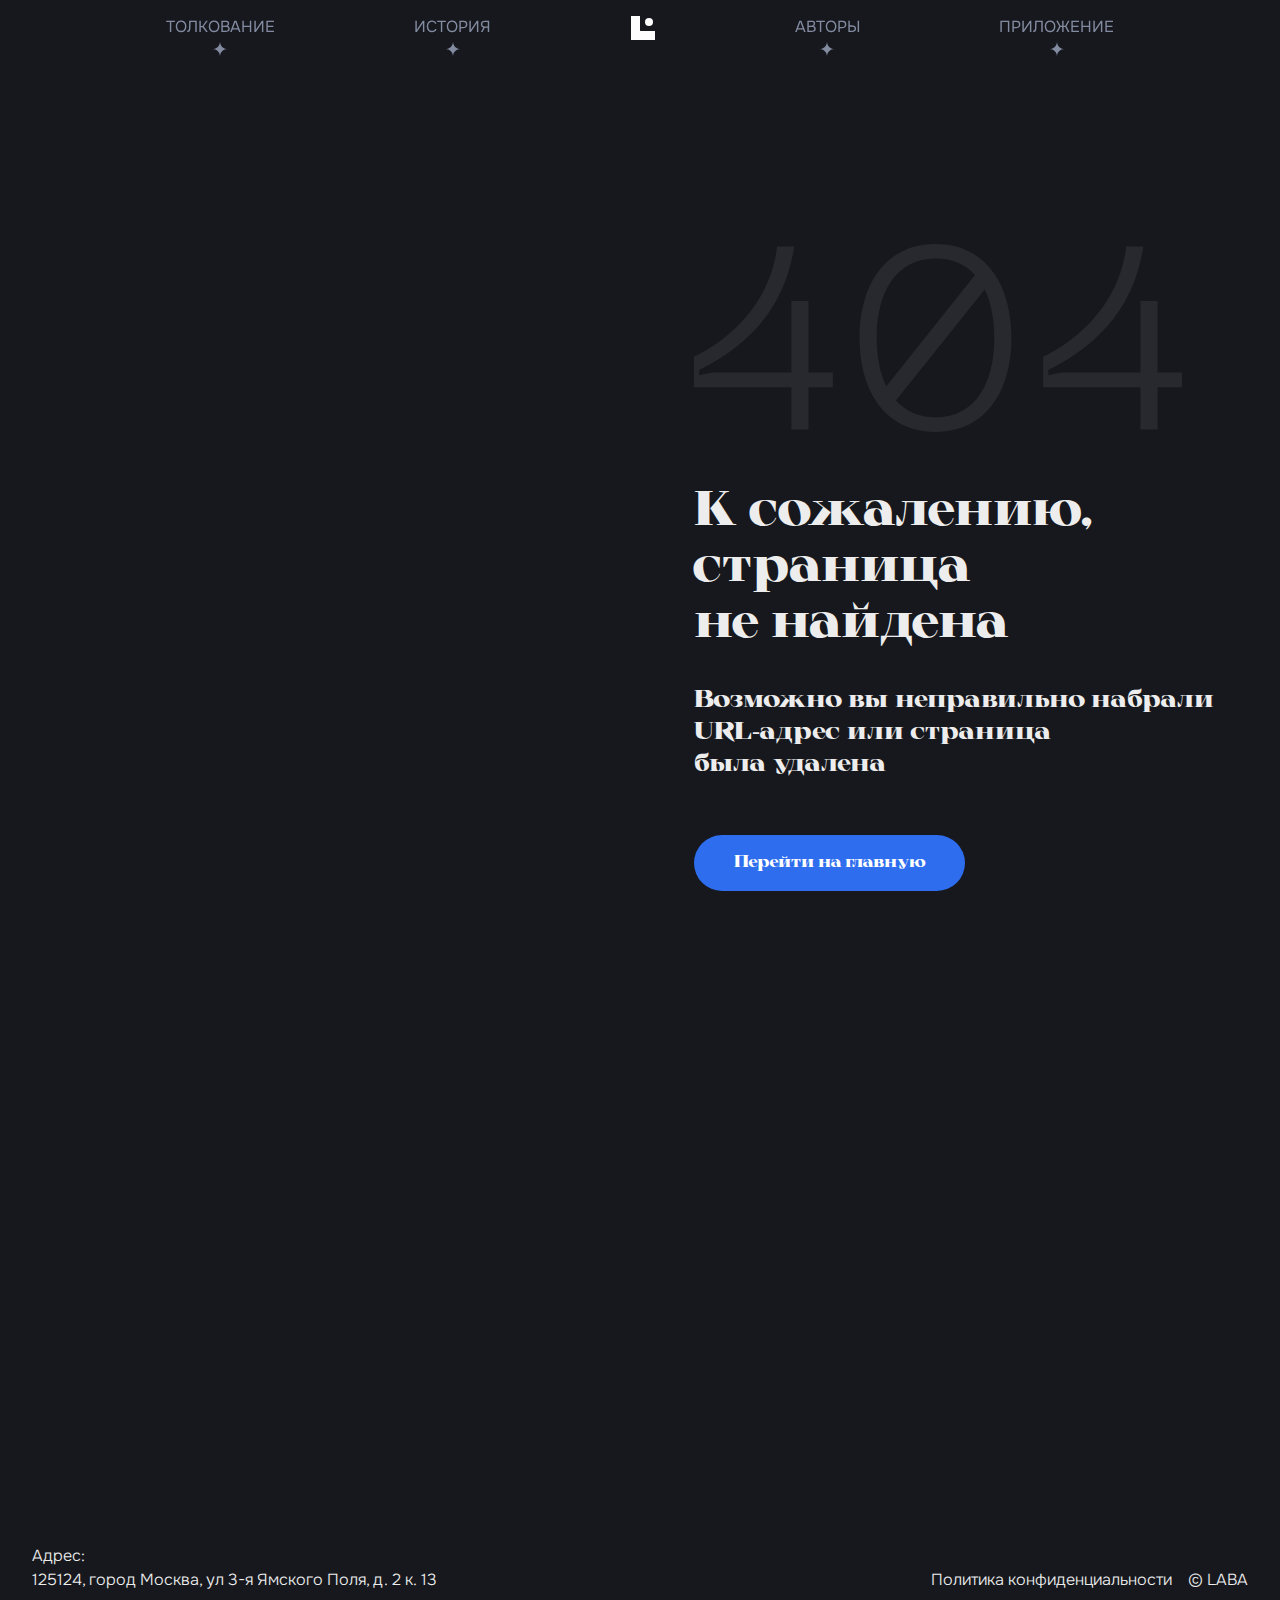
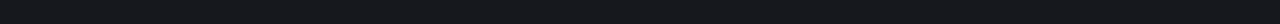
<file: information/index.html>
<!DOCTYPE html><html lang="ru"><head>  <script async="" src="https://mc.yandex.ru/metrika/tag.js?id=103589835"></script><script type="module" crossorigin="" src="/assets/index-DH4_LE4G.js"></script>
  <link rel="modulepreload" crossorigin="" href="/assets/vendor-J-xba_WQ.js">
  <link rel="modulepreload" crossorigin="" href="/assets/framerMotion-BlHqZyD2.js">
  <link rel="stylesheet" crossorigin="" href="/assets/index.css">
<link rel="modulepreload" as="script" crossorigin="" href="/assets/Header-BeUUdC_a.js"><link rel="stylesheet" crossorigin="" href="/assets/Header.css"><link rel="modulepreload" as="script" crossorigin="" href="/assets/PrivacyPolicy-BB-SCoSh.js"><link rel="modulepreload" as="script" crossorigin="" href="/assets/Helmet-z5dvzLLp.js"><link rel="stylesheet" crossorigin="" href="/assets/PrivacyPolicy.css"><link rel="modulepreload" as="script" crossorigin="" href="/assets/Footer-CPhCKt11.js"><link rel="stylesheet" crossorigin="" href="/assets/Footer.css"><title>Политика конфиденциальности | Канон перемен</title><link rel="canonical" href="https://iching.laba-laba.ru/information" data-react-helmet="true"><link rel="sitemap" type="application/xml" href="/sitemap.xml" data-react-helmet="true"><link rel="icon" href="/icon/favicon.png" sizes="any" data-react-helmet="true"><link rel="apple-touch-icon" href="/icon/favicon.png" data-react-helmet="true"><meta charset="UTF-8" data-react-helmet="true"><meta name="viewport" content="width=device-width,initial-scale=1" data-react-helmet="true"><meta name="description" content="Политика конфиденциальности сайта И-Цзин, Канона перемен" data-react-helmet="true"><meta name="keywords" content="политика конфиденциальности, И-Цзин, Канон перемен" data-react-helmet="true"><meta name="robots" content="index, follow" data-react-helmet="true"><meta property="og:title" content="Политика конфиденциальности | Канон перемен" data-react-helmet="true"><meta property="og:description" content="Политика конфиденциальности сайта И-Цзин, Канона перемен" data-react-helmet="true"><meta property="og:type" content="website" data-react-helmet="true"><meta property="og:url" content="https://iching.laba-laba.ru/information" data-react-helmet="true"><meta property="og:image" content="https://iching.laba-laba.ru/icon/preview-image.jpg" data-react-helmet="true"><meta property="og:image:width" content="1200" data-react-helmet="true"><meta property="og:image:height" content="630" data-react-helmet="true"><meta property="og:locale" content="ru_RU" data-react-helmet="true"><meta http-equiv="Content-Security-Policy" content="default-src 'self'; img-src 'self' https://iching.laba-laba.ru https://mc.yandex.ru data:; script-src 'self' https://mc.yandex.ru; style-src 'self' 'unsafe-inline'; font-src 'self' data:; connect-src 'self' https://mc.yandex.ru https://api.yourdomain.com; frame-src 'self' https://mc.yandex.ru;" data-react-helmet="true"><script type="application/ld+json" data-react-helmet="true">{"@context":"https://schema.org","@type":"WebPage","name":"Политика конфиденциальности | И-Цзин: Канон перемен","description":"Политика конфиденциальности сайта, посвященного И-Цзину, Канону перемен","url":"https://iching.laba-laba.ru/information","image":"https://iching.laba-laba.ru/icon/preview-image.jpg","publisher":{"@type":"Organization","name":"LABA","logo":{"@type":"ImageObject","url":"https://iching.laba-laba.ru/icon/logo.svg"}}}</script><link rel="preconnect" href="https://mc.yandex.ru"></head>

  <body>
    <div id="root"><header class="_Header_qwfwe_2"><div class="_Header__menu_qwfwe_79"><button type="button" class="_Header__share_qwfwe_43" aria-label="Поделиться страницей"><img src="/assets/images/header-share.svg" width="20" height="20" alt="Иконка поделиться" loading="lazy"></button><nav role="navigation" aria-label="Основная навигация"><ul><li><a href="#anchorhexagrams"><span>толкование</span><svg width="1em" height="1em" viewBox="0 0 18 17" fill="none" xmlns="http://www.w3.org/2000/svg" aria-hidden="true"><path d="M0.5 8.5C5.31005 8.5 9 4.81005 9 0C9 4.81005 12.6899 8.5 17.5 8.5C12.6899 8.5 9 12.1899 9 17C9 12.1899 5.31005 8.5 0.5 8.5Z" fill="#838BA1"></path></svg></a></li><li><a href="#anchorhistory"><span>история</span><svg width="1em" height="1em" viewBox="0 0 18 17" fill="none" xmlns="http://www.w3.org/2000/svg" aria-hidden="true"><path d="M0.5 8.5C5.31005 8.5 9 4.81005 9 0C9 4.81005 12.6899 8.5 17.5 8.5C12.6899 8.5 9 12.1899 9 17C9 12.1899 5.31005 8.5 0.5 8.5Z" fill="#838BA1"></path></svg></a></li><li class="_Header__logo_qwfwe_44"><a href="/" aria-label="На главную страницу"><img width="24" height="24" src="/assets/images/header-logo.svg" alt="Логотип Книги Перемен" loading="lazy"></a></li><li><a href="#anchorauthors"><span>авторы</span><svg width="1em" height="1em" viewBox="0 0 18 17" fill="none" xmlns="http://www.w3.org/2000/svg" aria-hidden="true"><path d="M0.5 8.5C5.31005 8.5 9 4.81005 9 0C9 4.81005 12.6899 8.5 17.5 8.5C12.6899 8.5 9 12.1899 9 17C9 12.1899 5.31005 8.5 0.5 8.5Z" fill="#838BA1"></path></svg></a></li><li><a href="#anchorapp"><span>приложение</span><svg width="1em" height="1em" viewBox="0 0 18 17" fill="none" xmlns="http://www.w3.org/2000/svg" aria-hidden="true"><path d="M0.5 8.5C5.31005 8.5 9 4.81005 9 0C9 4.81005 12.6899 8.5 17.5 8.5C12.6899 8.5 9 12.1899 9 17C9 12.1899 5.31005 8.5 0.5 8.5Z" fill="#838BA1"></path></svg></a></li></ul></nav><a class="_Header__logomob_qwfwe_44" href="/" aria-label="На главную страницу (мобильная версия)"><img width="24" height="24" src="/assets/images/header-logo.svg" alt="Логотип LABA" loading="lazy"></a><button type="button" class="_Header__toggle_qwfwe_20" aria-label="Открыть/закрыть меню" aria-expanded="false"><span></span><span></span><span></span></button></div></header><main><section class="_Information_1msoz_3"><div><h1>Согласие на&nbsp;обработку персональных данных (включая cookie)</h1><p>Настоящим, в&nbsp;соответствии с&nbsp;Федеральным законом от&nbsp;27.07.2006 №&nbsp;152-ФЗ «О&nbsp;персональных данных», вы&nbsp;подтверждаете свое согласие на&nbsp;обработку ООО «ЛАБА» (далее&nbsp;— LABA) юридический адрес: 125040, г. Москва, ул&nbsp;3-Я Ямского Поля, д.&nbsp;2&nbsp;к.&nbsp;13, Ваших персональных данных.</p><p>Под персональными данными подразумевается любая информация (включая cookies), относящаяся к&nbsp;прямо или&nbsp;косвенно к&nbsp;Вам, включая, но&nbsp;не&nbsp;ограничиваясь: фамилия, имя, отчество, дата рождения, контактный телефон, адрес электронной почты, IP&nbsp;адрес, информация об&nbsp;используемом браузере, время доступа к&nbsp;программному обеспечению и/или&nbsp;любому сайту, сервису, услуге LABA, файлы cookies.</p><p>Настоящим согласием вы&nbsp;подтверждаете, что&nbsp;проинформированы о&nbsp;том, что&nbsp;под обработкой персональных данных понимаются действия с&nbsp;персональными данными, определённые в&nbsp;Федеральном законе №&nbsp;152-ФЗ от&nbsp;27.07.2006 «О&nbsp;персональных данных», а&nbsp;именно: сбор, запись, систематизация, накопление, хранение, уточнение (обновление, изменение), извлечение, использование, передача (предоставление, доступ), блокирование, удаление персональных данных, совершаемые использованием средств автоматизации LABA.</p><p>Данным согласием вы&nbsp;подтверждаете, что&nbsp;проинформированы о&nbsp;том, что&nbsp;обработка предоставляемых вами персональных данных может осуществляется для&nbsp;достижения следующей цели: исполнения обязательств LABA по&nbsp;заказам, договорам и&nbsp;иным обязательствам, принятым LABA в&nbsp;качестве обязательных к&nbsp;исполнению перед Вами. Для&nbsp;указанной цели LABA реализует комплекс действий, направленных на&nbsp;выполнение следующих задач:</p><p>– идентификация стороны в&nbsp;рамках оказания Услуги;</p><p>– предоставление пользователю персонализированных Услуг;</p><p>– предоставления Пользователю возможности использования программного обеспечения, сервисов и&nbsp;услуг, включая создание учетной записи, авторизацию под&nbsp;учетной записью;</p><p>– улучшение качества Услуг и&nbsp;разработка новых;</p><p>– проведение статистических и&nbsp;иных исследований, на&nbsp;основе обезличенных данных;</p><p>– предоставление персональных данных пользователя правообладателям, дистрибьюторам или&nbsp;реселлерам программного обеспечения в&nbsp;целях регистрации программного обеспечения на&nbsp;имя пользователя или&nbsp;организации, интересы которой представляет пользователь;</p><p>– предоставление пользователям Веб-сайта безопасного и&nbsp;удобного функционала по&nbsp;его использованию, эффективному отображению информации;</p><p>– исполнения обязательств по&nbsp;договорам с&nbsp;Пользователем, работодателем Пользователя, контрагентом Пользователя;</p><p>– установления с&nbsp;Пользователем обратной связи (в&nbsp;том числе посредством мессенджеров WhatsApp и&nbsp;Telegram, социальных сетей ВКонтакте, программой для&nbsp;организации видеоконференций Zoom);</p><p>регистрация пользователей Веб-сайта на&nbsp;мероприятия;</p><p>– выявления угроз безопасности для&nbsp;программного обеспечения, услуг и&nbsp;сервисов, пользователей, LABA и/или&nbsp;третьих&nbsp;лиц, в&nbsp;том&nbsp;числе проверка благонадежности Пользователя при&nbsp;заключении договоров с&nbsp;использованием программного обеспечения, услуг и&nbsp;сервисов.</p><p>– направления Пользователю рекламной информации (в&nbsp;том&nbsp;числе в&nbsp;форме рекламной рассылки) с&nbsp;использованием любых средств связи;</p><p>Настоящее согласие распространяется на&nbsp;следующие персональные данные: фамилия, имя, отчество, дата рождения, контактный телефон, сведения об&nbsp;организации, должность, номер&nbsp;факса, номер сотового телефона, адрес электронной почты, сведения о&nbsp;стране, городе, области проживания, IP&nbsp;адрес, информация об&nbsp;используемом браузере, время доступа к&nbsp;программному обеспечению и/или&nbsp;любому сайту, сервису, услуге LABA, файлы cookies.</p><p>Срок действия Вашего согласия ограничен сроком, требующимся для&nbsp;достижения цели обработки персональных данных, если иной срок хранения персональных данных не&nbsp;установлен действующим законодательством, однако, Вы вправе в&nbsp;любой момент отозвать настоящее согласие, путём направления письменного уведомления на адрес: 125040, г. Москва, ул&nbsp;3-Я Ямского Поля, д.&nbsp;2&nbsp;к.&nbsp;13, в&nbsp;ООО&nbsp;«ЛАБА» , с&nbsp;пометкой «отзыв согласия на обработку персональных данных». Удаление ваших персональных данных будет произведено LABA в&nbsp;течении 30&nbsp;дней с&nbsp;момента получения данного уведомления.</p><p>LABA гарантирует соблюдение следующих прав субъекта персональных данных: право на&nbsp;получение сведений о&nbsp;том, какие персональные данные субъекта персональных данных хранятся у&nbsp;LABA; право на&nbsp;удаление, уточнение или&nbsp;исправление хранящихся у&nbsp;LABA персональных данных; иные права, установленные действующим законодательством Российской&nbsp;Федерации.</p><p>Персональные данные Пользователя хранятся в&nbsp;течение всего срока действия пользовательских соглашений с&nbsp;данным Пользователем, а&nbsp;также в&nbsp;течение 10&nbsp;лет после прекращения их &nbsp;действия, если персональные данные не&nbsp;были отозваны лично Пользователем.</p></div></section></main><footer class="_Footer_1qllb_2"><div><div class="_Footer__container_1qllb_60"><div class="_Footer__contacts_1qllb_24"><div class="_Footer__contact_1qllb_24">Адрес:<a href="https://yandex.ru/maps/-/CHcqeR7U" target="_black">125124, город Москва, ул 3-я Ямского Поля, д.&nbsp;2 к.&nbsp;13</a></div></div></div></div><div><div class="_Footer__privacy_1qllb_34"><a href="/information" data-discover="true">Политика конфиденциальности</a><a href="https://laba-laba.ru/" target="_blank" rel="noopener noreferrer">© LABA</a></div></div></footer></div>
  

</body></html>
</file>
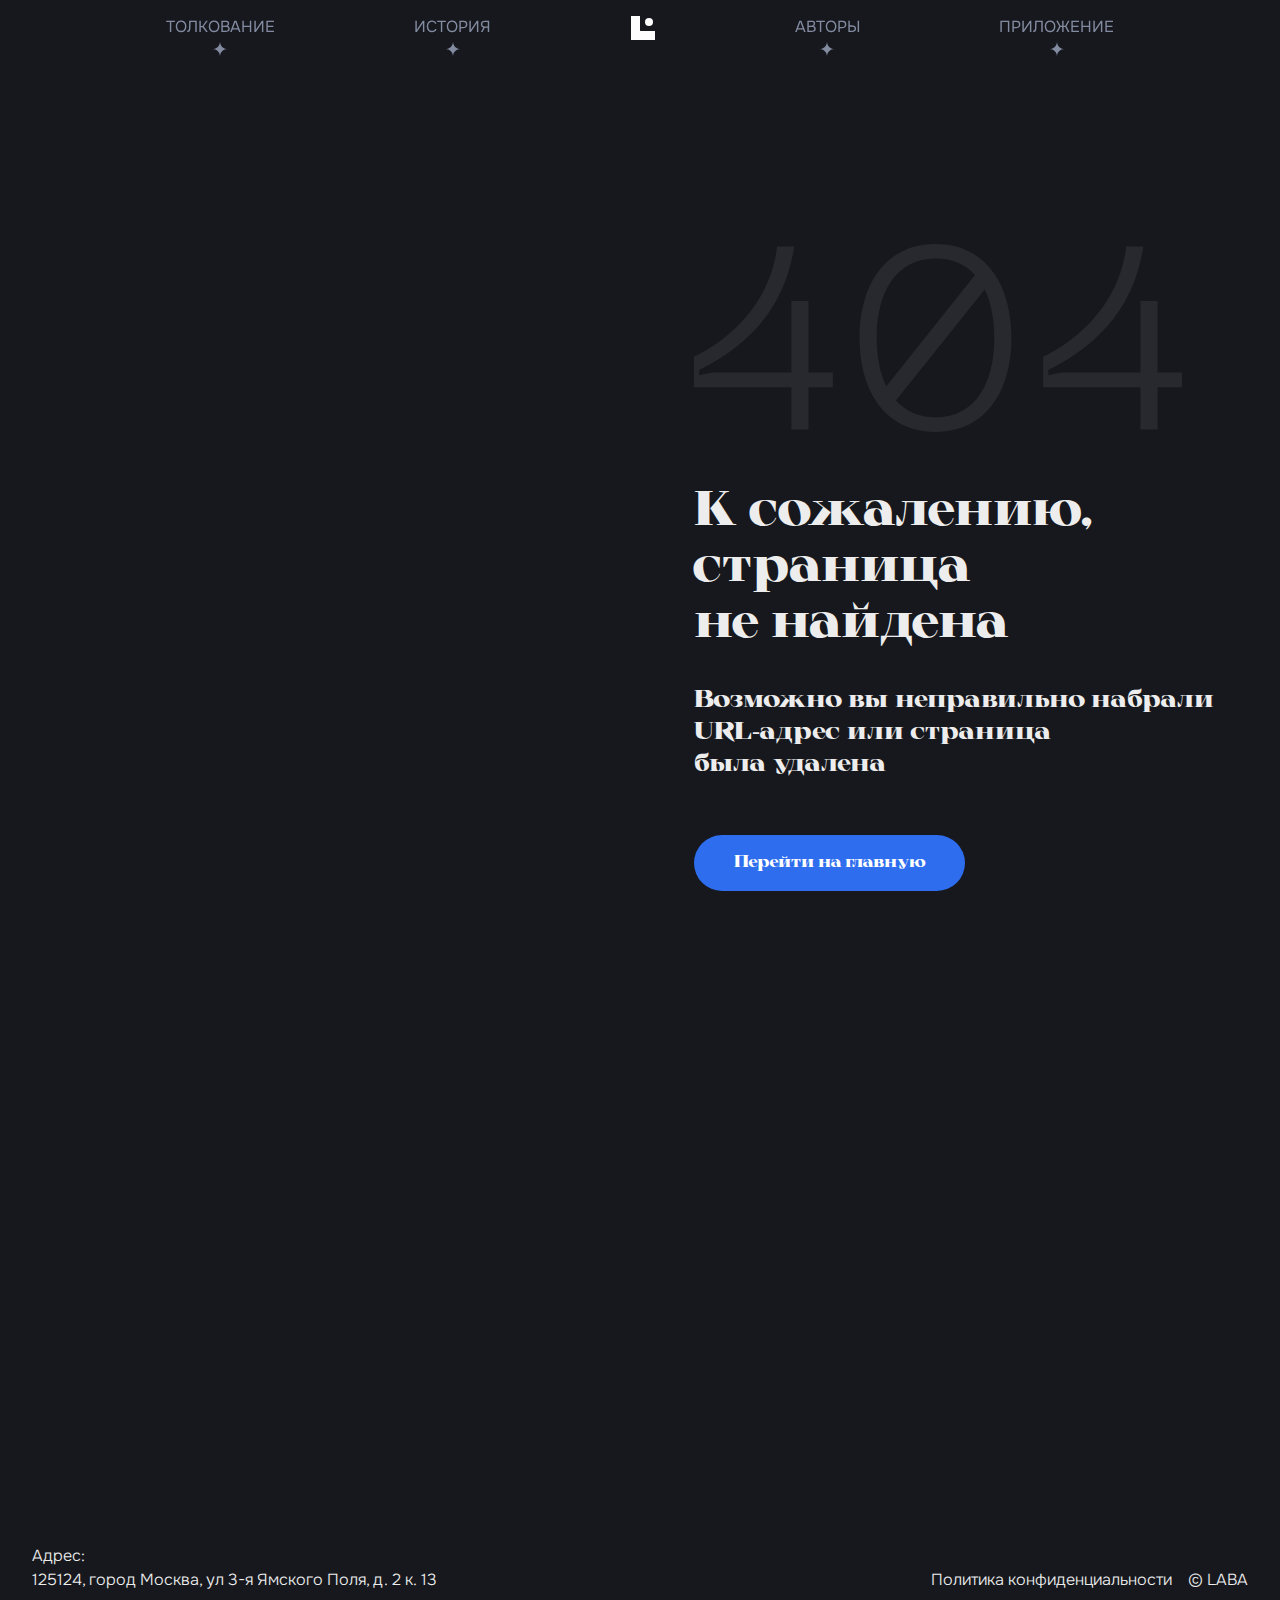
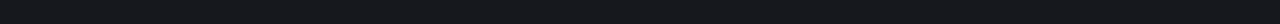
<file: 200.html>
<!doctype html>
<html lang="ru">
  <head>  <script type="module" crossorigin src="/assets/index-DH4_LE4G.js"></script>
  <link rel="modulepreload" crossorigin href="/assets/vendor-J-xba_WQ.js">
  <link rel="modulepreload" crossorigin href="/assets/framerMotion-BlHqZyD2.js">
  <link rel="stylesheet" crossorigin href="/assets/index.css">
</head>

  <body>
    <div id="root"></div>
  </body>
</html>
</file>
<file: assets/index.css>
@charset "UTF-8";._Loader_1v4kw_2{display:flex;justify-content:center;align-items:center;height:100vh;background:transparent}._Loader__spinner_1v4kw_9{border:4px solid rgba(0,0,0,.1);border-left-color:#284aca;border-radius:50%;width:40px;height:40px;animation:_spin_1v4kw_1 1s linear infinite}@keyframes _spin_1v4kw_1{to{transform:rotate(360deg)}}@font-face{font-style:normal;font-weight:300;src:url(/assets/Onest-Light.ttf) format("opentype"),url(/assets/fonts/Onest-Light.woff) format("woff"),url(/assets/fonts/Onest-Light.woff2) format("woff2");font-display:swap;font-family:Onest}@font-face{font-style:normal;font-weight:400;src:url(/assets/Onest-Regular.ttf) format("opentype"),url(/assets/fonts/Onest-Regular.woff) format("woff"),url(/assets/fonts/Onest-Regular.woff2) format("woff2");font-display:swap;font-family:Onest}@font-face{font-style:normal;font-weight:500;src:url(/assets/Onest-Medium.ttf) format("opentype"),url(/assets/fonts/Onest-Medium.woff) format("woff"),url(/assets/fonts/Onest-Medium.woff2) format("woff2");font-display:swap;font-family:Onest}@font-face{font-style:normal;font-weight:700;src:url(/assets/Onest-Bold.ttf) format("opentype"),url(/assets/fonts/Onest-Bold.woff) format("woff"),url(/assets/fonts/Onest-Bold.woff2) format("woff2");font-display:swap;font-family:Onest}@font-face{font-style:normal;font-weight:600;src:url(/assets/Macherie-SemiBold.otf) format("opentype"),url(/assets/fonts/Macherie-SemiBold.woff) format("woff"),url(/assets/fonts/Macherie-SemiBold.woff2) format("woff2");font-display:swap;font-family:Macherie}:root{--laruel: #16181d;--aspen: #ededed;--birch-4: #838ba1;--white: #fdfdfd;--willow: #2d6dee;--font-prime: "Onest", serif;--font-sec: "Macherie", serif;--fw-light: 300;--fw-regular: 400;--fw-medium: 500;--fw-semibold: 500;--fw-bold: 700;--fw-extra-bold: 800}main{min-height:100%}html{scrollbar-color:rgba(0,0,0,.5) rgba(0,0,0,.1);scrollbar-width:thin;-webkit-tap-highlight-color:transparent}::-webkit-scrollbar{width:8px;height:8px}::-webkit-scrollbar-thumb{border-radius:4px;background-color:#00000080}::-webkit-scrollbar-track{background-color:#0000001a}@media (pointer: coarse){button:focus,a:focus{outline:none;box-shadow:none}}body{font-family:var(--font-prime);background-color:var(--laruel);min-height:100vh;color:var(--aspen)}html *,*:before,*:after{box-sizing:border-box;margin:0;border:0;padding:0}main{padding-top:3.75rem}@media all and (min-width: 48rem){main{padding-top:4.5rem}}@media all and (min-width: 100rem){main{padding-top:7rem}}@media all and (min-width: 100rem){main{padding-top:7.875rem}}h1,h2,h3,h4,h5,h6{font-weight:inherit;font-size:inherit}ul,ol{list-style-type:none}img{vertical-align:top}a{color:inherit;text-decoration:none}button{cursor:pointer;border:none;background-color:transparent;padding:0;color:inherit;font:inherit}article,aside,details,figcaption,figure,footer,header,hgroup,menu,nav,section{display:block}button,select{text-transform:none}.container_1{background:radial-gradient(circle at 0% 50%,#284acacc,#284aca33 30%,#284aca00 49%)}.container_2{background:radial-gradient(circle at 0% 50%,#284acacc,#284aca33 30%,#284aca00 49%);padding-top:10rem;padding-bottom:4rem;background:radial-gradient(circle at 0% 62%,#284acacc,#284aca33 20%,#284aca00 42%)}@media (min-width: 768px){.container_2{padding-top:13rem;padding-bottom:6rem}}.container_3{background:radial-gradient(circle at 0% 68%,#284acacc,#284aca33 19%,#284aca00 26%)}@media (min-width: 768px){.container_3{padding-top:17rem}}
</file>
<file: assets/Header.css>
._Header_qwfwe_2{position:fixed;height:3.75rem;width:100vw;top:0;left:0;right:0;z-index:20;background-color:transparent;transition:transform .5s,background-color .5s}._Header_qwfwe_2._hidden_qwfwe_13{transform:translateY(-100%)}._Header_qwfwe_2._filled_qwfwe_16{background-color:var(--laruel);transition:transform .5s,background-color .5s}._Header_qwfwe_2._active_qwfwe_20 ._Header__toggle_qwfwe_20 span{top:auto;bottom:auto;transition:.2s}._Header_qwfwe_2._active_qwfwe_20 ._Header__toggle_qwfwe_20 span:first-child,._Header_qwfwe_2._active_qwfwe_20 ._Header__toggle_qwfwe_20 span:last-child{width:1.375rem}._Header_qwfwe_2._active_qwfwe_20 ._Header__toggle_qwfwe_20 span:nth-child(2){opacity:0}._Header_qwfwe_2._active_qwfwe_20 ._Header__toggle_qwfwe_20 span:first-child{top:50%;right:0;left:auto;transform:translateY(-50%) rotate(-45deg)}._Header_qwfwe_2._active_qwfwe_20 ._Header__toggle_qwfwe_20 span:last-child{top:50%;right:0;left:auto;transform:translateY(-50%) rotate(45deg)}._Header_qwfwe_2._active_qwfwe_20 ._Header__share_qwfwe_43,._Header_qwfwe_2._active_qwfwe_20 ._Header__logomob_qwfwe_44{opacity:0;transition:.2s}._Header_qwfwe_2._active_qwfwe_20 nav{left:-.75rem;right:-.75rem;height:calc(100vh - 3.75rem);display:block;position:absolute;top:3.75rem;z-index:10;background-color:var(--laruel);background-image:radial-gradient(58.8% 80.89% at 4.67% 100%,#284acacc,#284aca33 56.76%,#284aca00 95.82%)}._Header_qwfwe_2._active_qwfwe_20 nav ul{display:flex;flex-direction:column;gap:5rem;height:100%;padding:2.875rem 0}._Header_qwfwe_2._active_qwfwe_20 nav ul a{display:flex;flex-direction:column;align-items:center;color:var(--birch-4);font-size:1.5rem;line-height:150%;letter-spacing:.05em;text-align:center}._Header_qwfwe_2._active_qwfwe_20 nav ul a span{margin-bottom:6px}._Header__menu_qwfwe_79{padding:1.125rem .75rem;display:flex;justify-content:space-between;overflow:visible}._Header__share_qwfwe_43{display:block;width:1.25rem;height:1.25rem;transition:.2s}._Header__share_qwfwe_43 img{display:block;width:100%;height:auto}._Header__logo_qwfwe_44{display:none}._Header__logomob_qwfwe_44{transition:.2s}._Header__logomob_qwfwe_44 img{display:block;width:100%;height:auto}._Header_qwfwe_2 nav{display:none;position:absolute}._Header_qwfwe_2 nav ul{display:flex}._Header_qwfwe_2 nav a{display:block;color:var(--birch-4);text-transform:uppercase}._Header__toggle_qwfwe_20{position:relative;width:2.125rem;height:1.125rem}._Header__toggle_qwfwe_20 span{position:absolute;transition:.2s;background-color:var(--birch-4);width:100%;height:.125rem}._Header__toggle_qwfwe_20 span:first-child{top:0;right:0;left:auto}._Header__toggle_qwfwe_20 span:nth-child(2){top:50%;right:0;left:0}._Header__toggle_qwfwe_20 span:last-child{top:100%;right:auto;left:0}@media all and (min-width: 48rem){._Header_qwfwe_2{height:auto}._Header__menu_qwfwe_79{padding:1rem .75rem;margin:0 12vw}._Header_qwfwe_2 nav{display:block;position:static;width:100%}._Header_qwfwe_2 nav ul{display:flex;justify-content:space-between;width:100%}._Header_qwfwe_2 nav a{display:flex;flex-direction:column;align-items:center;font-size:1rem;transition:.2s}._Header_qwfwe_2 nav a svg path{transition:.2s}._Header_qwfwe_2 nav a span{margin-bottom:4px}._Header_qwfwe_2 nav a:hover{color:var(--white)}._Header_qwfwe_2 nav a:hover svg path{fill:var(--white)}._Header__share_qwfwe_43,._Header__logomob_qwfwe_44,._Header__toggle_qwfwe_20{display:none}._Header__logo_qwfwe_44{display:block;width:1.5rem}._Header__logo_qwfwe_44 img{display:block;width:100%;height:auto}}@media all and (min-width: 100rem){._Header__menu_qwfwe_79{padding-top:2.25rem;padding-bottom:2.25rem}}@media all and (min-width: 120rem){._Header_qwfwe_2 nav a{font-size:1.375rem}._Header__logo_qwfwe_44{width:2.125rem}}
</file>
<file: assets/popupHexagram.css>
._PopupHexagram__overlay_1vsry_2{position:fixed;width:100%;height:100%;inset:0;z-index:30;background-color:#16181d66}._PopupHexagram__wrap_1vsry_13{padding:3.5rem 1rem;height:100%;display:flex;align-items:center}._PopupHexagram__body_1vsry_19{overflow-y:auto;max-height:70vh;margin-top:1.3125rem;scrollbar-width:thin;scrollbar-color:rgb(35,38,46) rgba(255,255,255,.1)}._PopupHexagram__body_1vsry_19::-webkit-scrollbar{width:.5rem}._PopupHexagram__body_1vsry_19::-webkit-scrollbar-thumb{background-color:#23262e;border-radius:10px}._PopupHexagram__body_1vsry_19::-webkit-scrollbar-track{background-color:#ffffff1a}._PopupHexagram__popup_1vsry_36{padding:1rem;height:auto;margin:auto;background-color:var(--laruel);border-radius:1.5rem;overflow:hidden}._PopupHexagram__hexagram_1vsry_44{margin:0 auto 2rem;display:flex;flex-direction:column;align-items:center}._PopupHexagram__name_1vsry_50{font-size:1.5rem;line-height:1;letter-spacing:.02em;margin-bottom:1rem;text-align:center}._PopupHexagram__text_1vsry_57{font-weight:400;font-size:1.125rem;line-height:1.33;padding-right:.625rem}._PopupHexagram__default_1vsry_63{margin-top:1.5rem}._PopupHexagram__default_1vsry_63 a{color:var(--willow)}._PopupHexagram__share_1vsry_69 img{width:1.25rem;display:block;height:auto}._PopupHexagram__close_1vsry_74 img{width:1rem;display:block;height:auto}._PopupHexagram__icon_1vsry_79{display:flex;flex-direction:column;margin-bottom:1rem;gap:.375rem;width:3.75rem}._PopupHexagram__icon_1vsry_79 img{display:block;width:100%;height:auto}._PopupHexagram__header_1vsry_91{display:flex;justify-content:space-between}._PopupHexagram__header_1vsry_91 button{width:3.125rem;height:3.125rem;background-color:#23262e;border-radius:100%;display:flex;align-items:center;justify-content:center}._PopupHexagram__header_1vsry_91 button:hover{background-color:#23262e80}._PopupHexagram__content_1vsry_107{white-space:pre-wrap}@media all and (min-width: 48rem){._PopupHexagram__popup_1vsry_36{padding:2rem;width:50%}}@media all and (min-width: 90rem){._PopupHexagram__popup_1vsry_36{width:36%}}
</file>
<file: assets/hexagrams.css>
@charset "UTF-8";._TltleH2_1bq9e_2{font-family:var(--font-sec);font-size:2.25rem;line-height:1.36;letter-spacing:.04em;text-align:center;text-transform:uppercase;overflow:hidden}@media all and (min-width: 48rem){._TltleH2_1bq9e_2{font-size:clamp(2.25rem,5.9375vw,8.1640625rem);line-height:1.3}}._Hexagrams_3jh2q_3{padding-bottom:11.25rem;position:relative;overflow:hidden;padding-top:10rem}._Hexagrams_3jh2q_3:before{position:absolute;z-index:-1;top:0;left:0;width:100%;height:100%;content:"";background:radial-gradient(circle at 100% 34%,#284acacc 0,#284aca33 23%,#284aca00 45%)}._Hexagrams__container_3jh2q_19{padding:0 1.5rem}._Hexagrams__img_3jh2q_22{margin:0;width:1rem;height:auto}._Hexagrams__td_3jh2q_27 ._Hexagrams__img_3jh2q_22{display:none}._Hexagrams__text_3jh2q_30 div{justify-content:center}._Hexagrams__text_3jh2q_30>span{display:none}._Hexagrams__text_3jh2q_30 div span:nth-child(2){display:none}._Hexagrams_3jh2q_3 thead{position:relative}._Hexagrams_3jh2q_3 thead:before{content:"Верхня триграмма";position:absolute;display:block;width:14.25vw;font-size:1.5vw;height:2vw;color:#ffffff30;top:-3vw;left:8vw}._Hexagrams_3jh2q_3 tbody{position:relative}._Hexagrams_3jh2q_3 tbody:before{content:"Верхня триграмма";display:flex;align-items:center;position:absolute;width:14.25vw;height:2vw;font-size:1.5vw;top:5.5vw;left:-9vw;color:#ffffff30;transform:rotate(-90deg);transform-origin:center}._Hexagrams__tableElement_3jh2q_70{border-collapse:collapse;width:100%;table-layout:fixed}._Hexagrams__th_3jh2q_75{background-color:#ffffff0d;transition:background-color .3s ease}._Hexagrams__td_3jh2q_27{background-color:#ffffff21;transition:background-color .3s ease}._Hexagrams__td_3jh2q_27:hover{background-color:#fff3}._Hexagrams__emptyCell_3jh2q_86{border:none;padding:0;box-sizing:border-box}._Hexagrams__title_3jh2q_91{margin-bottom:2.5rem}._Hexagrams__th_3jh2q_75,._Hexagrams__td_3jh2q_27{height:2.625rem;width:2.25rem;border:none;padding:0;box-sizing:border-box}._Hexagrams__button_3jh2q_101{display:flex;flex-direction:column;align-items:center;justify-content:center;background:none;border:none;margin:0;padding:0;gap:2px;width:100%;height:100%;font-size:clamp(.875rem,.875vw,1.203125rem)}._Hexagrams__text_3jh2q_30{display:flex;flex-direction:column;gap:5px;margin:0;font-size:8px}._Hexagrams__text_3jh2q_30 div{display:flex}._Hexagrams_3jh2q_3 th._Hexagrams__row_highlighted_3jh2q_125{background-color:#ffffff21}._Hexagrams_3jh2q_3 td._Hexagrams__row_highlighted_3jh2q_125{background-color:#fff3}._Hexagrams_3jh2q_3 th._Hexagrams__row_clicked_3jh2q_131{background-color:#ffffff4d}._Hexagrams_3jh2q_3 td._Hexagrams__row_clicked_3jh2q_131{background-color:#ffffff59}._Hexagrams_3jh2q_3 th._Hexagrams__col_highlighted_3jh2q_137{background-color:#ffffff21}._Hexagrams_3jh2q_3 td._Hexagrams__col_highlighted_3jh2q_137{background-color:#fff3}._Hexagrams_3jh2q_3 th._Hexagrams__col_clicked_3jh2q_143{background-color:#ffffff4d}._Hexagrams_3jh2q_3 td._Hexagrams__col_clicked_3jh2q_143{background-color:#ffffff59}._Hexagrams__cell_intersection_3jh2q_149,._Hexagrams__cell_intersection_3jh2q_149:hover{background-color:#4363da}@media all and (min-width: 36rem){._Hexagrams__text_3jh2q_30{font-size:14px}._Hexagrams__text_3jh2q_30>span{display:block}._Hexagrams__th_3jh2q_75,._Hexagrams__td_3jh2q_27{height:8vw;width:8vw}}@media all and (min-width: 64rem){._Hexagrams_3jh2q_3{padding-bottom:16.25rem}._Hexagrams_3jh2q_3:before{background:radial-gradient(circle at 100% 34%,#284acacc,#284aca33 14%,#284aca00 25%)}._Hexagrams__text_3jh2q_30 div span:nth-child(2){display:block}._Hexagrams__title_3jh2q_91{margin-bottom:5vw}._Hexagrams__td_3jh2q_27 ._Hexagrams__img_3jh2q_22{display:block}._Hexagrams__img_3jh2q_22{width:3.75rem}._Hexagrams__container_3jh2q_19{padding:0 6vw 0 6.8vw}._Hexagrams__button_3jh2q_101{padding:16px 0;gap:5px}}@media all and (min-width: 90rem){._Hexagrams__container_3jh2q_19{padding:0 12vw 0 14.8vw}}
</file>
<file: assets/Home.css>
._AppStores_nf8t0_2{overflow:hidden}._AppStores__container_nf8t0_5{padding-right:.75rem;padding-left:.75rem}._AppStores__title_nf8t0_9{font-family:var(--font-sec);font-size:2.25rem;line-height:1.36;letter-spacing:.04em;text-align:center;text-transform:uppercase;margin-bottom:3rem}._AppStores__stores_nf8t0_18{display:flex;flex-direction:column;align-items:center;gap:3rem;margin-top:3rem}._AppStores__stores_nf8t0_18 li a{display:block}._AppStores__store_nf8t0_18 a,._AppStores__store_nf8t0_18 img{display:block;height:auto;width:100%}._AppStores__store_ru_nf8t0_34{width:9.375rem}._AppStores__store_google_nf8t0_37,._AppStores__store_gallery_nf8t0_40{width:12.5rem}._AppStores__store_app_nf8t0_43{width:10.75rem}@media all and (min-width: 48rem){._AppStores__title_nf8t0_9{font-size:clamp(2.25rem,5.9375vw,8.1640625rem);line-height:1.3}._AppStores__stores_nf8t0_18{flex-direction:row;justify-content:center;gap:clamp(2rem,3vw,4.125rem)}._AppStores__store_nf8t0_18{width:auto;height:4.0625rem}._AppStores__store_nf8t0_18 a{transition:.5s}._AppStores__store_nf8t0_18 a:hover{transition:.3s;transform:scale(1.15)}._AppStores__store_nf8t0_18 a,._AppStores__store_nf8t0_18 img{height:100%;width:auto}._AppStores__store_ru_nf8t0_34{order:2}._AppStores__store_google_nf8t0_37{order:1}._AppStores__store_gallery_nf8t0_40{order:3;height:4.5rem}._AppStores__store_app_nf8t0_43{order:4;height:4.5rem}._AppStores__store_nf8t0_18{width:auto;height:4vw;max-height:190px}}@media all and (min-width: 64rem){._AppStores_nf8t0_2{max-height:100%;aspect-ratio:1600/900}._AppStores__container_nf8t0_5{padding-right:6.25rem;padding-left:6.25rem;display:flex;flex-direction:column;justify-content:center;height:100%}}._Text_199o0_2{padding:10rem .75rem;overflow:hidden}._Text__title_199o0_9{margin-bottom:2rem}._Text__text_199o0_12{font-size:1.5rem;line-height:1.4;text-align:center}._Text__text_199o0_12 p{margin-bottom:1rem}@media all and (min-width: 48rem){._Text_199o0_2{margin:0;padding-top:10.75rem;padding-bottom:10.75rem;padding-left:12vw;padding-right:12vw;aspect-ratio:1600/900}._Text__container_199o0_29{display:flex;flex-direction:column;justify-content:center;height:100%}._Text__title_199o0_9{margin-bottom:2.5rem}._Text__text_199o0_12{font-size:clamp(1.5rem,2vw,2.75rem);line-height:1.3}._Text__text_199o0_12 p{margin-bottom:1.5rem}}._Button_1efhc_2{display:inline-block;min-height:4.5rem;border-radius:3.9375rem;padding:1.5rem 2rem;background-color:var(--willow);font-size:1.125rem;line-height:1.33;transition:.2s}._Button_1efhc_2:hover{background-color:#1254d9}@media all and (min-width: 64rem){._Button_1efhc_2{font-size:clamp(1.125rem,1.125vw,1.546875rem)}}._TextButton_nok33_2{padding-right:.75rem;padding-left:.75rem;padding:5rem 0;overflow:hidden}._TextButton__title_nok33_8{margin-bottom:2rem}._TextButton__title_nok33_8 *{font-size:3.375rem;line-height:1.18}._TextButton__text_nok33_15{font-size:1.5rem;line-height:1.4;text-align:center}._TextButton__button_nok33_20{margin:0 auto;width:max-content;margin-top:3.375rem}@media all and (min-width: 48rem){._TextButton_nok33_2{display:flex;align-items:center;aspect-ratio:1600/900}._TextButton__container_nok33_31{display:flex;flex-direction:column;justify-content:center;width:66%;margin:0 auto}._TextButton__title_nok33_8{margin-bottom:2.5rem}._TextButton__title_nok33_8 *{font-size:clamp(2.25rem,5.9375vw,8.1640625rem);line-height:1.3}._TextButton__text_nok33_15{font-size:clamp(1.5rem,2vw,2.75rem);line-height:1.3}}._Description_llbrs_2{padding-right:.75rem;padding-left:.75rem;position:relative;overflow:hidden}._Description__text_llbrs_8{text-align:center;position:relative}._Description__text_llbrs_8 h3{font-family:var(--font-sec);font-weight:var(--fw-semibold);font-size:1.9375rem;line-height:1.3;margin-bottom:2rem;text-transform:uppercase}._Description__text_llbrs_8 p{font-size:1.5rem;margin-bottom:1rem;line-height:1.4}._Description__text_llbrs_8 p a{color:var(--willow);transition:.2s}._Description__text_llbrs_8 p a:hover{color:#1254d9}._Description__text_llbrs_8 p br{display:none}._Description__text_1_llbrs_35{padding-top:10.625rem;background-position:0 0;background-repeat:no-repeat;background-image:url(/assets/images/description-bg-1-mob.svg)}._Description__text_1_llbrs_35 h3{width:85%;margin:0 auto 2rem}._Description__text_1_llbrs_35 ._Description__picture_gradient_llbrs_45{top:0;right:0}._Description__text_2_llbrs_49{padding-top:36rem;background-position:0 0;background-repeat:no-repeat;background-image:url(/assets/images/description-bg-2-mob.svg)}._Description__text_2_llbrs_49 ._Description__picture_gradient_llbrs_45{top:31%;right:-43%}._Description__text_3_llbrs_59{padding-top:13.875rem}._Description__button_llbrs_62{margin-top:64px}._Description__picture_llbrs_45{position:absolute;top:0;right:0;z-index:-1}._Description__picture_bg_1_llbrs_71,._Description__picture_bg_2_llbrs_71{display:none}._Description__picture_coin_1_llbrs_74{top:31%;right:39%;width:17.8125rem;height:17.8125rem}._Description__picture_coin_2_llbrs_80{top:24%;right:-21%;width:15.625rem;height:15.625rem}._Description__picture_coin_3_llbrs_86{top:32%;right:1%;width:9.375rem;height:9.375rem}._Description__picture_gradient_llbrs_45{position:absolute;display:block;width:42rem;height:29.8125rem;background-position:center center;background-repeat:no-repeat;background:radial-gradient(circle at 50% 50%,#284acacc,#284aca33 27.76%,#284aca00 52.82%)}._Description__picture_llbrs_45 img{display:block;width:100%;height:auto}@media all and (min-width: 48rem){._Description__text_llbrs_8{text-align:center;position:relative}._Description__text_llbrs_8 h3{font-size:clamp(2rem,4vw,5.5rem);line-height:1.1;margin-bottom:2.5rem}._Description__text_llbrs_8 p{font-size:clamp(1.5rem,1.5vw,2.0625rem)}._Description__text_1_llbrs_35,._Description__text_2_llbrs_49{background-image:none}._Description__text_1_llbrs_35{padding-top:5.625rem}._Description__text_3_llbrs_59{padding-top:10.875rem}._Description__picture_bg_1_llbrs_71{width:54vw;display:block;top:0;left:38%}._Description__picture_bg_2_llbrs_71{width:50vw;display:block;top:25%;right:50%}}@media all and (min-width: 64rem){._Description_llbrs_2{padding-right:6.25rem;padding-left:6.25rem;margin-bottom:0}._Description__text_llbrs_8{width:43vw;text-align:left}._Description__text_llbrs_8 h3{margin:0 0 2.5rem;text-transform:none}._Description__text_llbrs_8 p br{display:block}._Description__text_1_llbrs_35{margin-right:auto}._Description__text_2_llbrs_49{width:40vw;margin-left:auto;padding-top:16.875rem}._Description__text_3_llbrs_59{width:53vw}._Description__picture_coin_1_llbrs_74{top:41%;right:59%;width:28.75rem;height:28.75rem}._Description__picture_coin_2_llbrs_80{top:22%;right:38%;width:17.25rem;height:17.25rem;transform:rotate(-22deg)}._Description__picture_coin_3_llbrs_86{top:4%;right:12%;transform:rotate(20deg);width:21.25rem;height:21.25rem}._Description__text_1_llbrs_35 ._Description__picture_gradient_llbrs_45{top:16%;right:61%}._Description__text_2_llbrs_49 ._Description__picture_gradient_llbrs_45{top:17%;right:54%}._Description__text_3_llbrs_59 ._Description__picture_gradient_llbrs_45{top:11%;right:72%}._Description_gradient_llbrs_201{background:radial-gradient(circle at 50% 50%,#284acacc,#284aca33 39.76%,#284aca00 58.82%)}}
</file>
<file: assets/Footer.css>
._Footer_1qllb_2{margin-top:5.625rem;display:flex;flex-direction:column;background-color:var(--laruel);padding:1rem;color:var(--prime-1);font-weight:var(--fw-light);line-height:1.5rem;font-family:var(--font-prime);font-size:1rem;line-height:1.5;overflow:hidden}._Footer_1qllb_2 a{transition:.3s;text-decoration:none}._Footer_1qllb_2 a:hover{transition:.5s;color:var(--willow)}._Footer__contacts_1qllb_24{display:flex;flex-direction:column;gap:1.5rem}._Footer__contact_1qllb_24{display:flex;flex-direction:column;align-self:flex-end}._Footer__privacy_1qllb_34{display:flex;justify-content:space-between;gap:1rem;margin-top:1.5rem}._Footer__privacy_1qllb_34 div{font-weight:var(--fw-regular)}@media all and (min-width: 90rem){._Footer__contacts_1qllb_24{display:flex;flex-direction:row;gap:7.75vw}}@media all and (min-width: 64rem){._Footer_1qllb_2{padding:1rem 2rem 2rem;justify-content:space-between;align-items:flex-end;flex-direction:row;font-size:clamp(1rem,1vw,1.375rem)}}@media all and (min-width: 90rem){._Footer__container_1qllb_60{display:flex;justify-content:space-between;align-items:flex-end;width:100%}._Footer__contacts_1qllb_24{margin:0}}
</file>
<file: assets/intro.css>
._Intro_nly9h_2{position:relative;height:100vh;max-height:44.375rem;display:flex;flex-direction:column;justify-content:center;margin-top:-3.75rem;overflow:hidden}._Intro__leaves_nly9h_12{position:absolute;top:0;left:0;width:100%;height:100%;z-index:5}._Intro__leaf_nly9h_20{position:absolute;height:auto;pointer-events:none}._Intro__leaf_nly9h_20 img{display:block}._Intro__leaf_nly9h_20 img:nth-child(1),._Intro__leaf_nly9h_20 img:nth-child(5),._Intro__leaf_nly9h_20 img:nth-child(6),._Intro__leaf_nly9h_20 img:nth-child(14),._Intro__leaf_nly9h_20 img:nth-child(18),._Intro__leaf_nly9h_20 img:nth-child(19){width:.4375vw;height:.75vw}._Intro__leaf_nly9h_20 img:nth-child(2),._Intro__leaf_nly9h_20 img:nth-child(3),._Intro__leaf_nly9h_20 img:nth-child(4),._Intro__leaf_nly9h_20 img:nth-child(15),._Intro__leaf_nly9h_20 img:nth-child(16),._Intro__leaf_nly9h_20 img:nth-child(17){width:.625vw;height:1.0625vw}._Intro__leaf_nly9h_20 img:nth-child(7),._Intro__leaf_nly9h_20 img:nth-child(8),._Intro__leaf_nly9h_20 img:nth-child(9),._Intro__leaf_nly9h_20 img:nth-child(20),._Intro__leaf_nly9h_20 img:nth-child(21),._Intro__leaf_nly9h_20 img:nth-child(22),._Intro__leaf_nly9h_20 img:nth-child(23){width:.9375vw;height:1.5625vw}._Intro__bg_nly9h_56{position:absolute;top:0;left:0;width:100%;height:100%;z-index:-10}._Intro__bg_nly9h_56 img{display:block;width:100%;height:100%;object-fit:cover}._Intro__container_nly9h_70{padding-right:.75rem;padding-left:.75rem;position:relative;z-index:10}._Intro__container_nly9h_70 h1{font-family:var(--font-sec);font-size:3.375rem;line-height:1.18;letter-spacing:.04em;text-align:center;text-transform:uppercase}._Intro__container_nly9h_70 p{font-size:1.125rem;line-height:1.3;text-align:center;width:90%;margin:0 auto}._Intro__container_nly9h_70 p br{display:none}._Intro__line_nly9h_94{margin:1rem auto;width:76%;aspect-ratio:400/22}._Intro__line_nly9h_94 img{display:block;width:100%;height:auto}@media all and (min-width: 48rem){._Intro_nly9h_2{height:auto;max-height:100%;aspect-ratio:1600/900;padding:4rem 0;margin-top:-4.5rem}._Intro__leaf_nly9h_20 img:nth-child(1),._Intro__leaf_nly9h_20 img:nth-child(5),._Intro__leaf_nly9h_20 img:nth-child(6),._Intro__leaf_nly9h_20 img:nth-child(14),._Intro__leaf_nly9h_20 img:nth-child(18),._Intro__leaf_nly9h_20 img:nth-child(19){width:.4375vw;height:.75vw}._Intro__leaf_nly9h_20 img:nth-child(2),._Intro__leaf_nly9h_20 img:nth-child(3),._Intro__leaf_nly9h_20 img:nth-child(4),._Intro__leaf_nly9h_20 img:nth-child(15),._Intro__leaf_nly9h_20 img:nth-child(16),._Intro__leaf_nly9h_20 img:nth-child(17){width:.625vw;height:1.0625vw}._Intro__leaf_nly9h_20 img:nth-child(7),._Intro__leaf_nly9h_20 img:nth-child(8),._Intro__leaf_nly9h_20 img:nth-child(9),._Intro__leaf_nly9h_20 img:nth-child(20),._Intro__leaf_nly9h_20 img:nth-child(21),._Intro__leaf_nly9h_20 img:nth-child(22),._Intro__leaf_nly9h_20 img:nth-child(23){width:.9375vw;height:1.5625vw}._Intro__bg_nly9h_56{width:44%;z-index:10}._Intro__container_nly9h_70 h1{font-size:clamp(3.375rem,9.75vw,13.40625rem);line-height:1.25}._Intro__container_nly9h_70 p{font-size:clamp(1.125rem,1.5vw,2.0625rem);width:100%;text-transform:uppercase}._Intro__line_nly9h_94{width:25vw;margin:0 auto clamp(1rem,2vw,2.75rem) auto}}@media all and (min-width: 64rem){._Intro__container_nly9h_70{padding-right:6.25rem;padding-left:6.25rem}._Intro__container_nly9h_70 p br{display:block}}@media all and (min-width: 100rem){._Intro_nly9h_2{margin-top:-7.875rem}}
</file>
<file: assets/interpreter.css>
._Interpreter_1bdfd_2{margin-right:.75rem;margin-left:.75rem;margin-bottom:3rem}._Interpreter__container_1bdfd_7{position:relative}._Interpreter__content_1bdfd_10{display:flex;flex-direction:column-reverse;gap:3rem}._Interpreter__content_1bdfd_10._active_1bdfd_15 ._Interpreter__text_hidden_1bdfd_15{display:block}._Interpreter__title_1bdfd_18{margin-bottom:3rem}._Interpreter__name_1bdfd_21{font-size:1.5rem;margin-top:1rem;text-align:center}._Interpreter__subtitle_1bdfd_26{font-weight:var(--fw-medium);font-size:1.5rem;margin-bottom:2rem;text-transform:uppercase;letter-spacing:.01em}._Interpreter__text_1bdfd_15{line-height:1.33;text-align:center}._Interpreter__text_hidden_1bdfd_15{display:none}._Interpreter__text_1bdfd_15 p{font-size:1.125rem}._Interpreter__text_1bdfd_15 button{display:flex;align-items:center;justify-content:center;margin:0 auto;gap:.25rem;margin-top:1.125rem;font-size:1.125rem;color:var(--willow);position:relative;background:none;border:none;cursor:pointer}._Interpreter__text_1bdfd_15 button._active_1bdfd_15:after{transform:rotate(180deg);transition:transform .3s ease}._Interpreter__text_1bdfd_15 button:after{width:90px;content:"";display:block;width:.875rem;height:.4375rem;background-size:contain;background-position:center;background-repeat:no-repeat;background-image:url(/assets/images/interpreter-ico.svg)}._Interpreter__interpreter_1bdfd_72{position:sticky;top:112px;z-index:1}._Interpreter__photo_1bdfd_77{width:17.5rem;height:21.125rem;margin:0 auto;aspect-ratio:280/338}._Interpreter__photo_1bdfd_77 img{display:block;width:100%;height:100%;object-fit:contain}@media all and (min-width: 48rem){._Interpreter_1bdfd_2{margin-left:0;margin-right:0;margin-bottom:15rem}._Interpreter__text_1bdfd_15 p{font-size:clamp(1.125rem,1.5vw,2.0625rem);line-height:1.3}._Interpreter__title_1bdfd_18{margin-bottom:8.75rem}._Interpreter__photo_1bdfd_77{width:17.5vw;height:auto;margin-top:1.25rem;top:0}._Interpreter__content_1bdfd_10{margin-left:16vw;margin-right:6.25vw;flex-direction:row;gap:16.25vw}._Interpreter__interpreter_1bdfd_72{align-self:flex-start}._Interpreter__text_1bdfd_15{text-align:left;flex:1}._Interpreter__text_hidden_1bdfd_15{display:block}._Interpreter__text_1bdfd_15 button{display:none}._Interpreter__subtitle_1bdfd_26{font-size:clamp(1.5rem,2.875vw,3.953125rem);line-height:1.3;margin-bottom:4.5rem}}
</file>
<file: assets/authors.css>
._Authors_1dk42_2{padding-right:.75rem;padding-left:.75rem;overflow:hidden}._Authors__text_1dk42_7{text-align:center}._Authors__text_1dk42_7 h3{font-weight:var(--fw-medium);font-size:1.5rem;line-height:1.3;letter-spacing:.01em;text-transform:uppercase;margin-bottom:2rem}._Authors__text_1dk42_7 p{margin-bottom:1rem;font-size:1.125rem;line-height:1.33}._Authors__author_1dk42_23:first-child ._Authors__photo_1dk42_23{width:17.5625rem;height:23.4375rem}._Authors__author_1dk42_23:last-child{display:none}._Authors__photo_1dk42_23{margin:3rem auto 1rem}._Authors__photo_1dk42_23 img{display:block;width:100%;height:auto}._Authors__name_1dk42_38{width:max-content;font-size:1.5rem;line-height:1.3;margin:0 auto}@media all and (min-width: 64rem){._Authors_1dk42_2{padding-right:6.25rem;padding-left:6.25rem}._Authors__container_1dk42_49{display:flex;width:100%;gap:11.8vw}._Authors__text_1dk42_7{width:50%;margin-top:0;text-align:left}._Authors__text_1dk42_7 h3{font-size:clamp(1.5rem,2.875vw,3.953125rem)}._Authors__text_1dk42_7 p{font-size:clamp(1.125rem,1.5vw,2.0625rem)}._Authors__authors_1dk42_65{display:flex;justify-content:space-between;flex-grow:1}._Authors__author_1dk42_23:first-child ._Authors__photo_1dk42_23{width:13.1vw;height:auto}._Authors__author_1dk42_23:last-child{display:block;transform:translate(3.125rem,-3.125rem)}._Authors__author_1dk42_23:last-child ._Authors__photo_1dk42_23{width:9.3vw}._Authors__name_1dk42_38{font-size:clamp(1.5rem,1.5vw,2.0625rem)}}
</file>
<file: assets/PrivacyPolicy.css>
@charset "UTF-8";._Information_1msoz_3{padding:2.5rem .75rem;font-family:var(--font-prime);font-weight:var(--fw-light)}._Information_1msoz_3 h1{font-size:clamp(1.25rem,3vw,5.25rem);line-height:1;font-family:var(--font-sec);text-transform:uppercase;font-weight:var(--fw-medium);margin-bottom:2.5rem}._Information_1msoz_3 p{font-size:clamp(1rem,1vw,2rem);margin-bottom:1rem}@media all and (min-width: 64rem){._Information_1msoz_3{padding-right:6.25rem;padding-left:6.25rem}._Information_1msoz_3 p{margin-bottom:2.5rem}}
</file>
<file: assets/slider.css>
@font-face{font-family:swiper-icons;src:url(data:application/font-woff;charset=utf-8;base64,\ [base64]//wADZ2x5ZgAAAywAAADMAAAD2MHtryVoZWFkAAABbAAAADAAAAA2E2+eoWhoZWEAAAGcAAAAHwAAACQC9gDzaG10eAAAAigAAAAZAAAArgJkABFsb2NhAAAC0AAAAFoAAABaFQAUGG1heHAAAAG8AAAAHwAAACAAcABAbmFtZQAAA/gAAAE5AAACXvFdBwlwb3N0AAAFNAAAAGIAAACE5s74hXjaY2BkYGAAYpf5Hu/j+W2+MnAzMYDAzaX6QjD6/4//Bxj5GA8AuRwMYGkAPywL13jaY2BkYGA88P8Agx4j+/8fQDYfA1AEBWgDAIB2BOoAeNpjYGRgYNBh4GdgYgABEMnIABJzYNADCQAACWgAsQB42mNgYfzCOIGBlYGB0YcxjYGBwR1Kf2WQZGhhYGBiYGVmgAFGBiQQkOaawtDAoMBQxXjg/wEGPcYDDA4wNUA2CCgwsAAAO4EL6gAAeNpj2M0gyAACqxgGNWBkZ2D4/wMA+xkDdgAAAHjaY2BgYGaAYBkGRgYQiAHyGMF8FgYHIM3DwMHABGQrMOgyWDLEM1T9/w8UBfEMgLzE////P/5//f/V/xv+r4eaAAeMbAxwIUYmIMHEgKYAYjUcsDAwsLKxc3BycfPw8jEQA/[base64]/uznmfPFBNODM2K7MTQ45YEAZqGP81AmGGcF3iPqOop0r1SPTaTbVkfUe4HXj97wYE+yNwWYxwWu4v1ugWHgo3S1XdZEVqWM7ET0cfnLGxWfkgR42o2PvWrDMBSFj/IHLaF0zKjRgdiVMwScNRAoWUoH78Y2icB/yIY09An6AH2Bdu/UB+yxopYshQiEvnvu0dURgDt8QeC8PDw7Fpji3fEA4z/PEJ6YOB5hKh4dj3EvXhxPqH/SKUY3rJ7srZ4FZnh1PMAtPhwP6fl2PMJMPDgeQ4rY8YT6Gzao0eAEA409DuggmTnFnOcSCiEiLMgxCiTI6Cq5DZUd3Qmp10vO0LaLTd2cjN4fOumlc7lUYbSQcZFkutRG7g6JKZKy0RmdLY680CDnEJ+UMkpFFe1RN7nxdVpXrC4aTtnaurOnYercZg2YVmLN/d/gczfEimrE/fs/bOuq29Zmn8tloORaXgZgGa78yO9/cnXm2BpaGvq25Dv9S4E9+5SIc9PqupJKhYFSSl47+Qcr1mYNAAAAeNptw0cKwkAAAMDZJA8Q7OUJvkLsPfZ6zFVERPy8qHh2YER+3i/BP83vIBLLySsoKimrqKqpa2hp6+jq6RsYGhmbmJqZSy0sraxtbO3sHRydnEMU4uR6yx7JJXveP7WrDycAAAAAAAH//wACeNpjYGRgYOABYhkgZgJCZgZNBkYGLQZtIJsFLMYAAAw3ALgAeNolizEKgDAQBCchRbC2sFER0YD6qVQiBCv/H9ezGI6Z5XBAw8CBK/m5iQQVauVbXLnOrMZv2oLdKFa8Pjuru2hJzGabmOSLzNMzvutpB3N42mNgZGBg4GKQYzBhYMxJLMlj4GBgAYow/P/PAJJhLM6sSoWKfWCAAwDAjgbRAAB42mNgYGBkAIIbCZo5IPrmUn0hGA0AO8EFTQAA);font-weight:400;font-style:normal}:root{--swiper-theme-color: #007aff}:host{position:relative;display:block;margin-left:auto;margin-right:auto;z-index:1}.swiper{margin-left:auto;margin-right:auto;position:relative;overflow:hidden;list-style:none;padding:0;z-index:1;display:block}.swiper-vertical>.swiper-wrapper{flex-direction:column}.swiper-wrapper{position:relative;width:100%;height:100%;z-index:1;display:flex;transition-property:transform;transition-timing-function:var(--swiper-wrapper-transition-timing-function, initial);box-sizing:content-box}.swiper-android .swiper-slide,.swiper-ios .swiper-slide,.swiper-wrapper{transform:translateZ(0)}.swiper-horizontal{touch-action:pan-y}.swiper-vertical{touch-action:pan-x}.swiper-slide{flex-shrink:0;width:100%;height:100%;position:relative;transition-property:transform;display:block}.swiper-slide-invisible-blank{visibility:hidden}.swiper-autoheight,.swiper-autoheight .swiper-slide{height:auto}.swiper-autoheight .swiper-wrapper{align-items:flex-start;transition-property:transform,height}.swiper-backface-hidden .swiper-slide{transform:translateZ(0);-webkit-backface-visibility:hidden;backface-visibility:hidden}.swiper-3d.swiper-css-mode .swiper-wrapper{perspective:1200px}.swiper-3d .swiper-wrapper{transform-style:preserve-3d}.swiper-3d{perspective:1200px}.swiper-3d .swiper-slide,.swiper-3d .swiper-cube-shadow{transform-style:preserve-3d}.swiper-css-mode>.swiper-wrapper{overflow:auto;scrollbar-width:none;-ms-overflow-style:none}.swiper-css-mode>.swiper-wrapper::-webkit-scrollbar{display:none}.swiper-css-mode>.swiper-wrapper>.swiper-slide{scroll-snap-align:start start}.swiper-css-mode.swiper-horizontal>.swiper-wrapper{scroll-snap-type:x mandatory}.swiper-css-mode.swiper-vertical>.swiper-wrapper{scroll-snap-type:y mandatory}.swiper-css-mode.swiper-free-mode>.swiper-wrapper{scroll-snap-type:none}.swiper-css-mode.swiper-free-mode>.swiper-wrapper>.swiper-slide{scroll-snap-align:none}.swiper-css-mode.swiper-centered>.swiper-wrapper:before{content:"";flex-shrink:0;order:9999}.swiper-css-mode.swiper-centered>.swiper-wrapper>.swiper-slide{scroll-snap-align:center center;scroll-snap-stop:always}.swiper-css-mode.swiper-centered.swiper-horizontal>.swiper-wrapper>.swiper-slide:first-child{margin-inline-start:var(--swiper-centered-offset-before)}.swiper-css-mode.swiper-centered.swiper-horizontal>.swiper-wrapper:before{height:100%;min-height:1px;width:var(--swiper-centered-offset-after)}.swiper-css-mode.swiper-centered.swiper-vertical>.swiper-wrapper>.swiper-slide:first-child{margin-block-start:var(--swiper-centered-offset-before)}.swiper-css-mode.swiper-centered.swiper-vertical>.swiper-wrapper:before{width:100%;min-width:1px;height:var(--swiper-centered-offset-after)}.swiper-3d .swiper-slide-shadow,.swiper-3d .swiper-slide-shadow-left,.swiper-3d .swiper-slide-shadow-right,.swiper-3d .swiper-slide-shadow-top,.swiper-3d .swiper-slide-shadow-bottom{position:absolute;left:0;top:0;width:100%;height:100%;pointer-events:none;z-index:10}.swiper-3d .swiper-slide-shadow{background:#00000026}.swiper-3d .swiper-slide-shadow-left{background-image:linear-gradient(to left,#00000080,#0000)}.swiper-3d .swiper-slide-shadow-right{background-image:linear-gradient(to right,#00000080,#0000)}.swiper-3d .swiper-slide-shadow-top{background-image:linear-gradient(to top,#00000080,#0000)}.swiper-3d .swiper-slide-shadow-bottom{background-image:linear-gradient(to bottom,#00000080,#0000)}.swiper-lazy-preloader{width:42px;height:42px;position:absolute;left:50%;top:50%;margin-left:-21px;margin-top:-21px;z-index:10;transform-origin:50%;box-sizing:border-box;border:4px solid var(--swiper-preloader-color, var(--swiper-theme-color));border-radius:50%;border-top-color:transparent}.swiper:not(.swiper-watch-progress) .swiper-lazy-preloader,.swiper-watch-progress .swiper-slide-visible .swiper-lazy-preloader{animation:swiper-preloader-spin 1s infinite linear}.swiper-lazy-preloader-white{--swiper-preloader-color: #fff}.swiper-lazy-preloader-black{--swiper-preloader-color: #000}@keyframes swiper-preloader-spin{0%{transform:rotate(0)}to{transform:rotate(360deg)}}.swiper-pagination{position:absolute;text-align:center;transition:.3s opacity;transform:translateZ(0);z-index:10}.swiper-pagination.swiper-pagination-hidden{opacity:0}.swiper-pagination-disabled>.swiper-pagination,.swiper-pagination.swiper-pagination-disabled{display:none!important}.swiper-pagination-fraction,.swiper-pagination-custom,.swiper-horizontal>.swiper-pagination-bullets,.swiper-pagination-bullets.swiper-pagination-horizontal{bottom:var(--swiper-pagination-bottom, 8px);top:var(--swiper-pagination-top, auto);left:0;width:100%}.swiper-pagination-bullets-dynamic{overflow:hidden;font-size:0}.swiper-pagination-bullets-dynamic .swiper-pagination-bullet{transform:scale(.33);position:relative}.swiper-pagination-bullets-dynamic .swiper-pagination-bullet-active,.swiper-pagination-bullets-dynamic .swiper-pagination-bullet-active-main{transform:scale(1)}.swiper-pagination-bullets-dynamic .swiper-pagination-bullet-active-prev{transform:scale(.66)}.swiper-pagination-bullets-dynamic .swiper-pagination-bullet-active-prev-prev{transform:scale(.33)}.swiper-pagination-bullets-dynamic .swiper-pagination-bullet-active-next{transform:scale(.66)}.swiper-pagination-bullets-dynamic .swiper-pagination-bullet-active-next-next{transform:scale(.33)}.swiper-pagination-bullet{width:var(--swiper-pagination-bullet-width, var(--swiper-pagination-bullet-size, 8px));height:var(--swiper-pagination-bullet-height, var(--swiper-pagination-bullet-size, 8px));display:inline-block;border-radius:var(--swiper-pagination-bullet-border-radius, 50%);background:var(--swiper-pagination-bullet-inactive-color, #000);opacity:var(--swiper-pagination-bullet-inactive-opacity, .2)}button.swiper-pagination-bullet{border:none;margin:0;padding:0;box-shadow:none;-webkit-appearance:none;appearance:none}.swiper-pagination-clickable .swiper-pagination-bullet{cursor:pointer}.swiper-pagination-bullet:only-child{display:none!important}.swiper-pagination-bullet-active{opacity:var(--swiper-pagination-bullet-opacity, 1);background:var(--swiper-pagination-color, var(--swiper-theme-color))}.swiper-vertical>.swiper-pagination-bullets,.swiper-pagination-vertical.swiper-pagination-bullets{right:var(--swiper-pagination-right, 8px);left:var(--swiper-pagination-left, auto);top:50%;transform:translate3d(0,-50%,0)}.swiper-vertical>.swiper-pagination-bullets .swiper-pagination-bullet,.swiper-pagination-vertical.swiper-pagination-bullets .swiper-pagination-bullet{margin:var(--swiper-pagination-bullet-vertical-gap, 6px) 0;display:block}.swiper-vertical>.swiper-pagination-bullets.swiper-pagination-bullets-dynamic,.swiper-pagination-vertical.swiper-pagination-bullets.swiper-pagination-bullets-dynamic{top:50%;transform:translateY(-50%);width:8px}.swiper-vertical>.swiper-pagination-bullets.swiper-pagination-bullets-dynamic .swiper-pagination-bullet,.swiper-pagination-vertical.swiper-pagination-bullets.swiper-pagination-bullets-dynamic .swiper-pagination-bullet{display:inline-block;transition:.2s transform,.2s top}.swiper-horizontal>.swiper-pagination-bullets .swiper-pagination-bullet,.swiper-pagination-horizontal.swiper-pagination-bullets .swiper-pagination-bullet{margin:0 var(--swiper-pagination-bullet-horizontal-gap, 4px)}.swiper-horizontal>.swiper-pagination-bullets.swiper-pagination-bullets-dynamic,.swiper-pagination-horizontal.swiper-pagination-bullets.swiper-pagination-bullets-dynamic{left:50%;transform:translate(-50%);white-space:nowrap}.swiper-horizontal>.swiper-pagination-bullets.swiper-pagination-bullets-dynamic .swiper-pagination-bullet,.swiper-pagination-horizontal.swiper-pagination-bullets.swiper-pagination-bullets-dynamic .swiper-pagination-bullet{transition:.2s transform,.2s left}.swiper-horizontal.swiper-rtl>.swiper-pagination-bullets-dynamic .swiper-pagination-bullet{transition:.2s transform,.2s right}.swiper-pagination-fraction{color:var(--swiper-pagination-fraction-color, inherit)}.swiper-pagination-progressbar{background:var(--swiper-pagination-progressbar-bg-color, rgba(0, 0, 0, .25));position:absolute}.swiper-pagination-progressbar .swiper-pagination-progressbar-fill{background:var(--swiper-pagination-color, var(--swiper-theme-color));position:absolute;left:0;top:0;width:100%;height:100%;transform:scale(0);transform-origin:left top}.swiper-rtl .swiper-pagination-progressbar .swiper-pagination-progressbar-fill{transform-origin:right top}.swiper-horizontal>.swiper-pagination-progressbar,.swiper-pagination-progressbar.swiper-pagination-horizontal,.swiper-vertical>.swiper-pagination-progressbar.swiper-pagination-progressbar-opposite,.swiper-pagination-progressbar.swiper-pagination-vertical.swiper-pagination-progressbar-opposite{width:100%;height:var(--swiper-pagination-progressbar-size, 4px);left:0;top:0}.swiper-vertical>.swiper-pagination-progressbar,.swiper-pagination-progressbar.swiper-pagination-vertical,.swiper-horizontal>.swiper-pagination-progressbar.swiper-pagination-progressbar-opposite,.swiper-pagination-progressbar.swiper-pagination-horizontal.swiper-pagination-progressbar-opposite{width:var(--swiper-pagination-progressbar-size, 4px);height:100%;left:0;top:0}.swiper-pagination-lock{display:none}.swiper-scrollbar{border-radius:var(--swiper-scrollbar-border-radius, 10px);position:relative;touch-action:none;background:var(--swiper-scrollbar-bg-color, rgba(0, 0, 0, .1))}.swiper-scrollbar-disabled>.swiper-scrollbar,.swiper-scrollbar.swiper-scrollbar-disabled{display:none!important}.swiper-horizontal>.swiper-scrollbar,.swiper-scrollbar.swiper-scrollbar-horizontal{position:absolute;left:var(--swiper-scrollbar-sides-offset, 1%);bottom:var(--swiper-scrollbar-bottom, 4px);top:var(--swiper-scrollbar-top, auto);z-index:50;height:var(--swiper-scrollbar-size, 4px);width:calc(100% - 2 * var(--swiper-scrollbar-sides-offset, 1%))}.swiper-vertical>.swiper-scrollbar,.swiper-scrollbar.swiper-scrollbar-vertical{position:absolute;left:var(--swiper-scrollbar-left, auto);right:var(--swiper-scrollbar-right, 4px);top:var(--swiper-scrollbar-sides-offset, 1%);z-index:50;width:var(--swiper-scrollbar-size, 4px);height:calc(100% - 2 * var(--swiper-scrollbar-sides-offset, 1%))}.swiper-scrollbar-drag{height:100%;width:100%;position:relative;background:var(--swiper-scrollbar-drag-bg-color, rgba(0, 0, 0, .5));border-radius:var(--swiper-scrollbar-border-radius, 10px);left:0;top:0}.swiper-scrollbar-cursor-drag{cursor:move}.swiper-scrollbar-lock{display:none}._SliderScroll_hjat1_2{margin-top:5rem;margin-bottom:5rem;overflow:hidden}._SliderScroll__container_hjat1_7{position:relative;overflow:hidden;width:100%}._SliderScroll__swiper_hjat1_12{width:100%;transition:.3s;overflow:visible!important;cursor:grab}._SliderScroll__slide_hjat1_18{width:auto;height:100%}._SliderScroll__slide_hjat1_18 img{display:block;height:100%;max-width:none;width:auto;object-fit:contain;max-height:43.125rem;height:100vh}._SliderScroll__inner_hjat1_31{height:100%}._SliderScroll__scrollbar_hjat1_34{padding-right:.75rem;padding-left:.75rem;margin:2rem 1rem 0;background-color:var(--willow);border-radius:20px;z-index:10;position:relative}._SliderScroll__scrollbar_hjat1_34>*{background-color:var(--aspen);height:8px;border-radius:20px}@media all and (min-width: 48rem){._SliderScroll__scrollbar_hjat1_34{display:none}._SliderScroll__swiper_hjat1_12,._SliderScroll__slide_hjat1_18 img{max-height:56.25rem}}@media all and (min-width: 100rem){._SliderScroll_hjat1_2{margin:0}}._Slider_19td4_2{overflow:hidden;padding-top:5.375rem;padding-bottom:5.375rem;background-position:0 0;background-repeat:no-repeat;background-size:cover;background-image:url(/assets/images/slider-bg.webp)}._Slider__container_19td4_11{position:relative;padding-right:.75rem;padding-left:.75rem}._Slider__swiper_19td4_16{width:100%;transition:.3s;overflow:visible!important;cursor:grab}._Slider__slide_19td4_22{width:auto;height:100%}._Slider__slide_19td4_22 img{display:block;height:100%;max-height:73vh;width:auto;object-fit:contain}._Slider__inner_19td4_33{height:100%}@media all and (min-width: 48rem){._Slider_19td4_2{background-image:none;padding:0}._Slider__container_19td4_11{margin:0}._Slider__slide_19td4_22 img{display:block;height:auto;width:100%;max-height:100%}}
</file>
